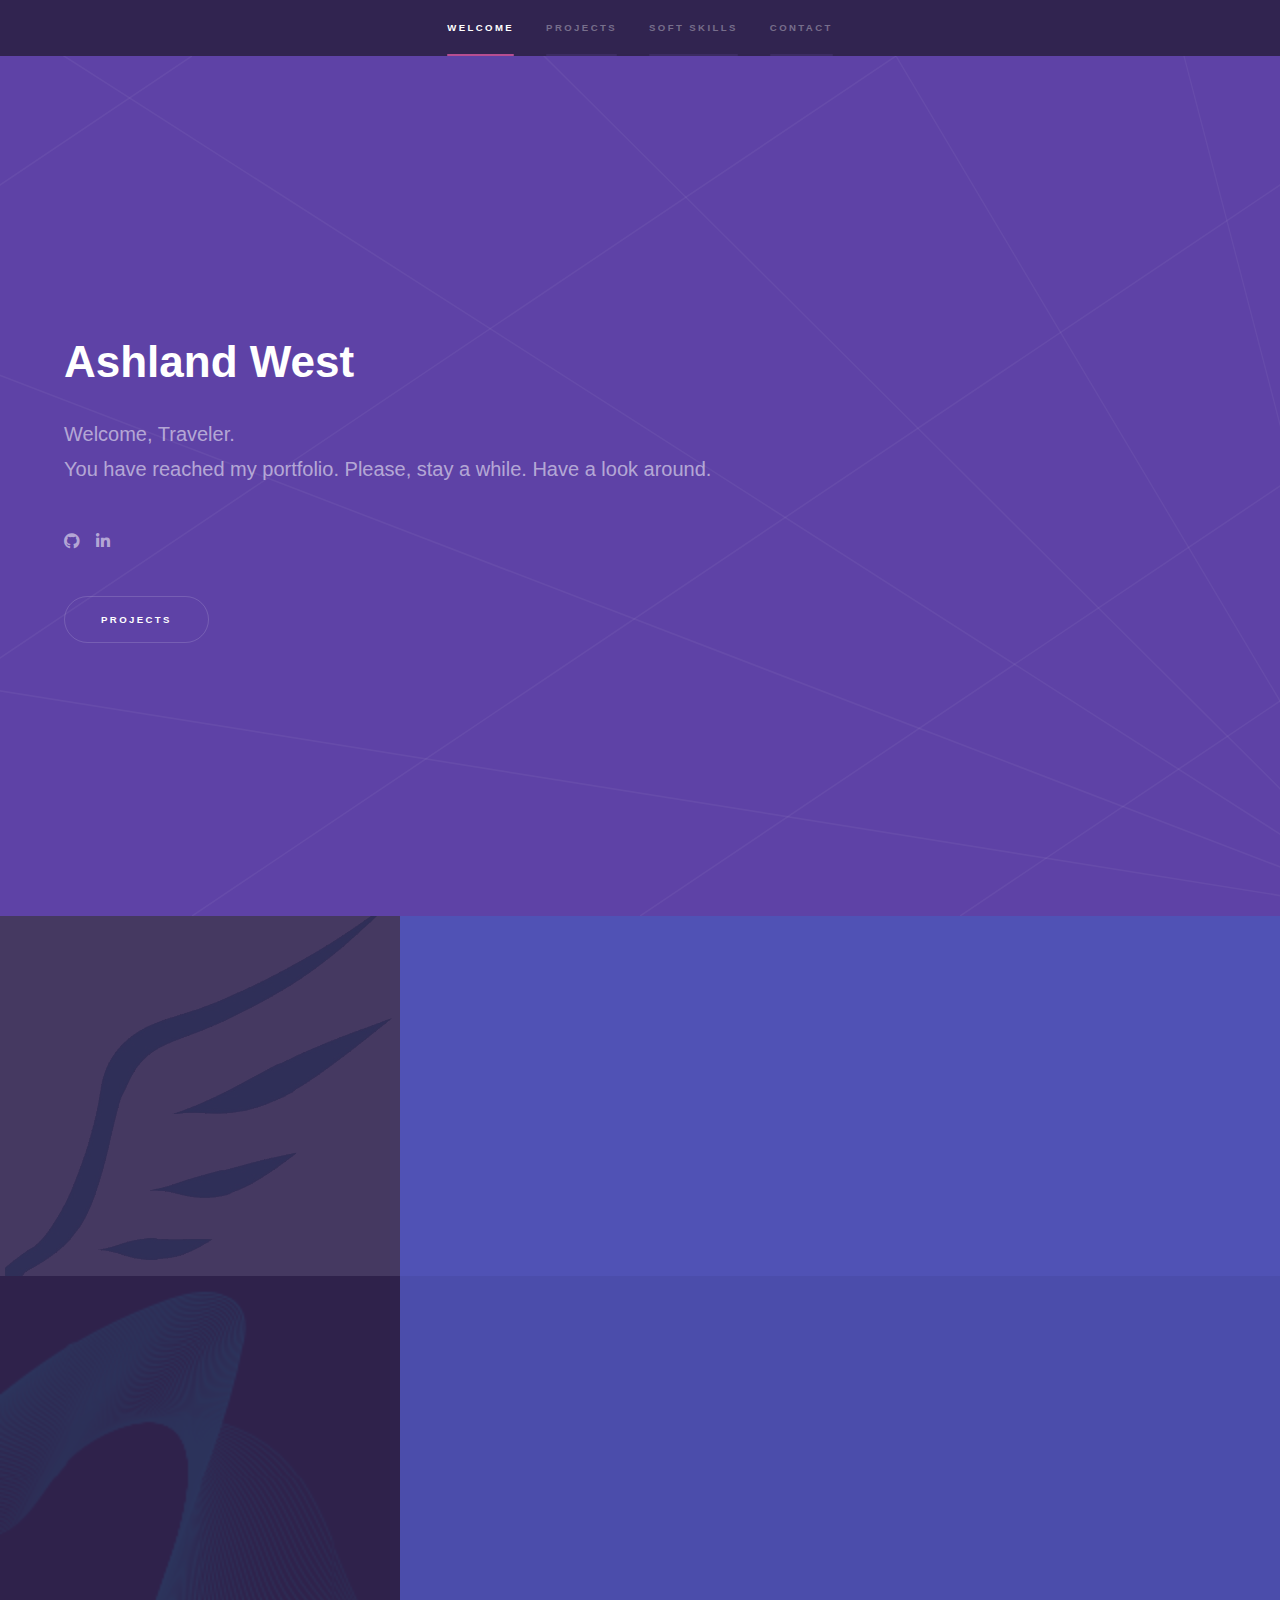
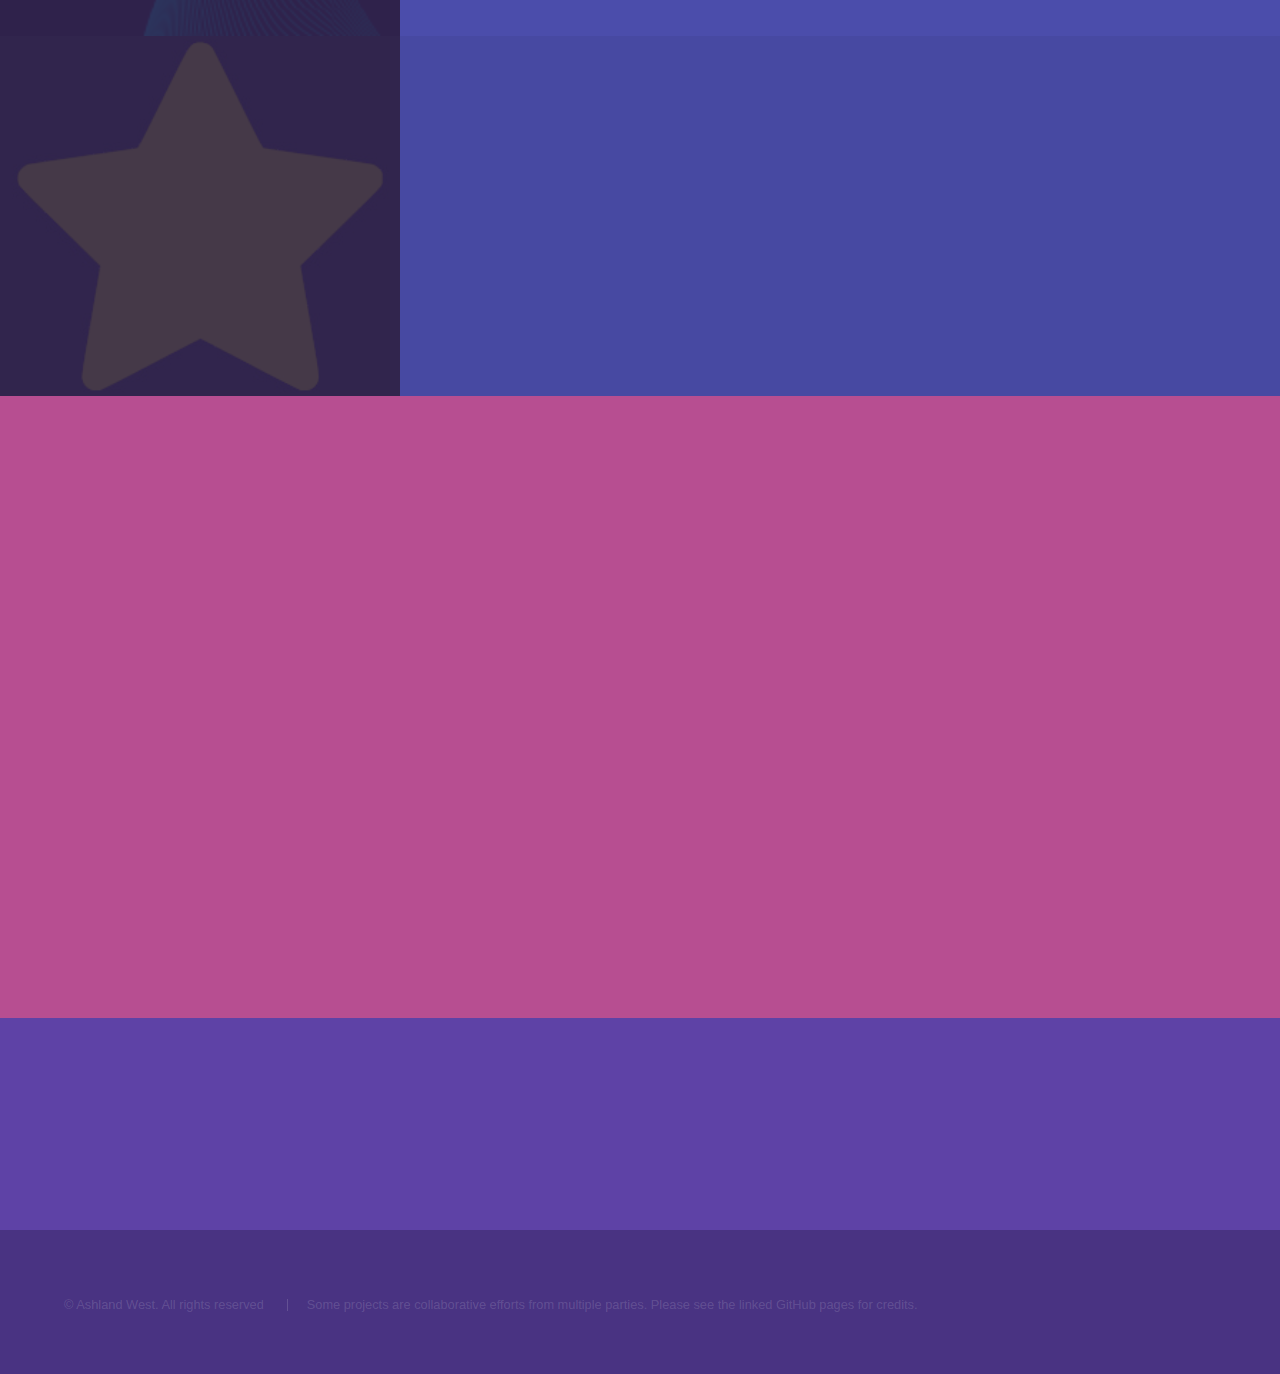
<file: index.html>
<!DOCTYPE html>
<html>
  <head>
    <title>Ashland West | Portfolio</title>
    <meta charset="utf-8" />
    <meta
      name="viewport"
      content="width=device-width, initial-scale=1, user-scalable=no"
    />
    <link rel="stylesheet" href="assets/css/main.css" />
    <script src="https://www.google.com/recaptcha/api.js" async defer></script>
    <noscript
      ><link rel="stylesheet" href="assets/css/noscript.css"
    /></noscript>
  </head>
  <body class="is-preload">
    <!-- Sidebar -->
    <section id="sidebar">
      <div class="inner">
        <nav>
          <ul>
            <li><a href="#intro">Welcome</a></li>
            <li><a href="#one">Projects</a></li>
            <li><a href="#two">Soft Skills</a></li>
            <li><a href="#three">Contact</a></li>
          </ul>
        </nav>
      </div>
    </section>

    <!-- Wrapper -->
    <div id="wrapper">
      <!-- Intro -->
      <section id="intro" class="wrapper style1 fullscreen fade-up">
        <div class="inner">
          <h1>Ashland West</h1>
          <p>
            Welcome, Traveler.
            <br />
             You have reached my portfolio. Please, stay a while. Have a look around.
             <ul class="icons">
               <li>
                 <a href="https://github.com/AshlandWest" class="icon brands fa-github"
                   ><span class="label">GitHub</span></a
                 >
               </li>
               <li>
                 <a href="https://www.linkedin.com/in/ash-west-6371679b/" class="icon brands fa-linkedin-in"
                   ><span class="label">LinkedIn</span></a
                 >
               </li>
             </ul>
          </p>
          <ul class="actions">
            <li><a href="#one" class="button scrolly">Projects</a></li>
          </ul>
        </div>
      </section>

      <!-- One -->
      <section id="one" class="wrapper style2 spotlights">
        <section>
          <a href="guardian.html" class="image"
            ><img src="images/guardian-logo.jpg" alt="" data-position="center center"
          /></a>
          <div class="content">
            <div class="inner">
              <h2>The Guardian Project</h2>
              <p>
                Secure COVID-19 Contact Tracing
              </p>
              <ul class="actions">
                <li><a href="guardian.html" class="button">Learn more</a></li>
              </ul>
            </div>
          </div>
        </section>
        <section>
          <a href="hifi.html" class="image"
            ><img src="images/hifi-logo.png" alt="" data-position="top center"
          /></a>
          <div class="content">
            <div class="inner">
              <h2>HiFi Registration</h2>
              <p>
                A registration stack for the High Fidelity Fusion dance weekend
              </p>
              <ul class="actions">
                <li><a href="hifi.html" class="button">Learn more</a></li>
              </ul>
            </div>
          </div>
        </section>
        <section>
          <a href="lsplugin.html" class="image"
            ><img src="images/LS-logo.jpg" alt="" data-position="center center" 
          /></a>
          <div class="content">
            <div class="inner">
              <h2>Launch Survey Plugin</h2>
              <p>
                A Google Chrome extension to automate a time-consuming task for the PBHS Support Team.
              </p>
              <ul class="actions">
                <li><a href="lsplugin.html" class="button">Learn more</a></li>
              </ul>
            </div>
          </div>
        </section>
      </section>

      <!-- Two -->
      <section id="two" class="wrapper style3 fade-up">
        <div class="inner">
          <h2>Soft Skills</h2>
          <br />
          <div class="features">
            <section onmouseover="displayContentOnEnter(event)" onmouseleave="hideContentOnLeave(event)">
              <span class="icon solid major fa-puzzle-piece"></span>
              <h3>Problem Solving</h3>
              <p class="skillContent" style="display:none">
                Creative problem solving has always been a passion of mine and is one of my primary interests in software development.
                <br />
                Challenges are made to be overcome, puzzles are made to be solved, and tedious tasks are made to be automated!
              </p>
              <br />
            </section>
            <section onmouseover="displayContentOnEnter(event)" onmouseleave="hideContentOnLeave(event)">
              <span class="icon solid major fa-people-carry"></span>
              <h3>Community Leadership</h3>
              <p class="skillContent" style="display:none">
                I have years of experience in professional community leadership as an organizer of North Bay Fusion, a dance venue in Sebastopol, California.
                <br />
                Informally, my leadership experience goes back to high school, as president of the Writer's Club. In collage, I was President of the Social Dance club and I.C.C. Representative of our competitive Hip-Hop dance team.
                <br />
                In my personal life, I find or create community wherever I go, from creating study-groups, to organizing events and activities, I believe interpersonal connections are at the heart of any healthy environment.
              </p>
            </section>
            <section onmouseover="displayContentOnEnter(event)" onmouseleave="hideContentOnLeave(event)">
              <span class="icon solid major fa-chalkboard-teacher"></span>
              <h3>Instruction and Mentorship</h3>
              <p class="skillContent" style="display:none">
                I have many years of experience teaching, starting from childhood, helping mentor less experienced martial arts students.
                <br />
                In high school, I began teaching dance and parkour on an amateur level. After graduation, I coached my old wrestling team and eventually began teaching dance professionally. I teach locally, statewide, and now internationally as well.
              </p>
              <br />
            </section>
            <section onmouseover="displayContentOnEnter(event)" onmouseleave="hideContentOnLeave(event)">
              <span class="icon solid major fa-project-diagram"></span>
              <h3>Project Management</h3>
              <p class="skillContent" style="display:none">
                In 2016, I was placed at the head of PBHS's Silent Partner product, answering directly to the corporation's vice-president. In that time, I grew what was a failing product, months overdue for delivery, and no working prototype, to a multi-million dollar asset endorsed by the American Dental Association and found in dental offices around the world.
              </p>
              <br />
            </section>
            <section onmouseover="displayContentOnEnter(event)" onmouseleave="hideContentOnLeave(event)">
              <span class="icon solid major fa-check"></span>
              <h3>Professional Integrity</h3>
              <p class="skillContent" style="display:none">
                I believe every task a person completes is a reflection of their character. I take pride in my work as an extension of my own integrity and pride in myself as an engineer.
                <br />
                I am a firm believer in the "Find time to do it right or find time to do it twice" mentality and thus am committed to pushing my best work every time. 
                <br />
                I believe the user experience should influence development, not the other way around. This means the end-user of a product should not have to change their behavior or struggle with unintuitive interfaces just because it was easier to write that way. I am an engineer. Solving big problems is what I do, and "just okay" is never good enough.
              </p>
              <br />
            </section>
            <section onmouseenter="displayContentOnEnter(event)" onmouseleave="hideContentOnLeave(event)">
              <span class="icon solid major fa-users"></span>
              <h3>Technical and Layman's Communication</h3>
              <p class="skillContent" style="display:none">
                My years of professional help-desk experience have fostered an acute talent at explaining highly technical concepts in simple layman's terms. This ranges from simply discussing the hows and whys of a subject to training 80-year-old customers to edit their own websites.
                <br />
                In addition the this, I am experienced in the high-level communication required to effectively and efficiently express ideas to other developers, making me a valuable asset in presenting ideas interdepartmentally and helping clarify things for new engineers or bring them up to speed on current projects.
              </p>
              <br />
            </section>
          </div>
        </div>
      </section>

      <!-- Three -->
      <section id="three" class="wrapper style1 fade-up">
        <div class="inner">
          <h2>Get in touch</h2>
          <span id="contactForm">
          <p>Do you know what crosswalks look like? How about traffic lights? Test your sight against the mighty CAPTCHA!</p>
          <div class="g-recaptcha" data-sitekey="6LdlhYUaAAAAAM3gRLlKpFQFuKkoZnvyqKMFPLQt" data-callback="onVerify"></div>
          </span>
          </div>
        </div>
      </section>
    </div>

    <!-- Footer -->
    <footer id="footer" class="wrapper style1-alt">
      <div class="inner">
        <ul class="menu">
          <li>&copy; Ashland West. All rights reserved</li>
          <li>Some projects are collaborative efforts from multiple parties. Please see the linked GitHub pages for credits.</a></li>
        </ul>
      </div>
    </footer>

    <!-- Scripts -->
    <script src="assets/js/jquery.min.js"></script>
    <script src="assets/js/jquery.scrollex.min.js"></script>
    <script src="assets/js/jquery.scrolly.min.js"></script>
    <script src="assets/js/browser.min.js"></script>
    <script src="assets/js/breakpoints.min.js"></script>
    <script src="assets/js/util.js"></script>
    <script src="assets/js/main.js"></script>
  </body>
</html>
</file>
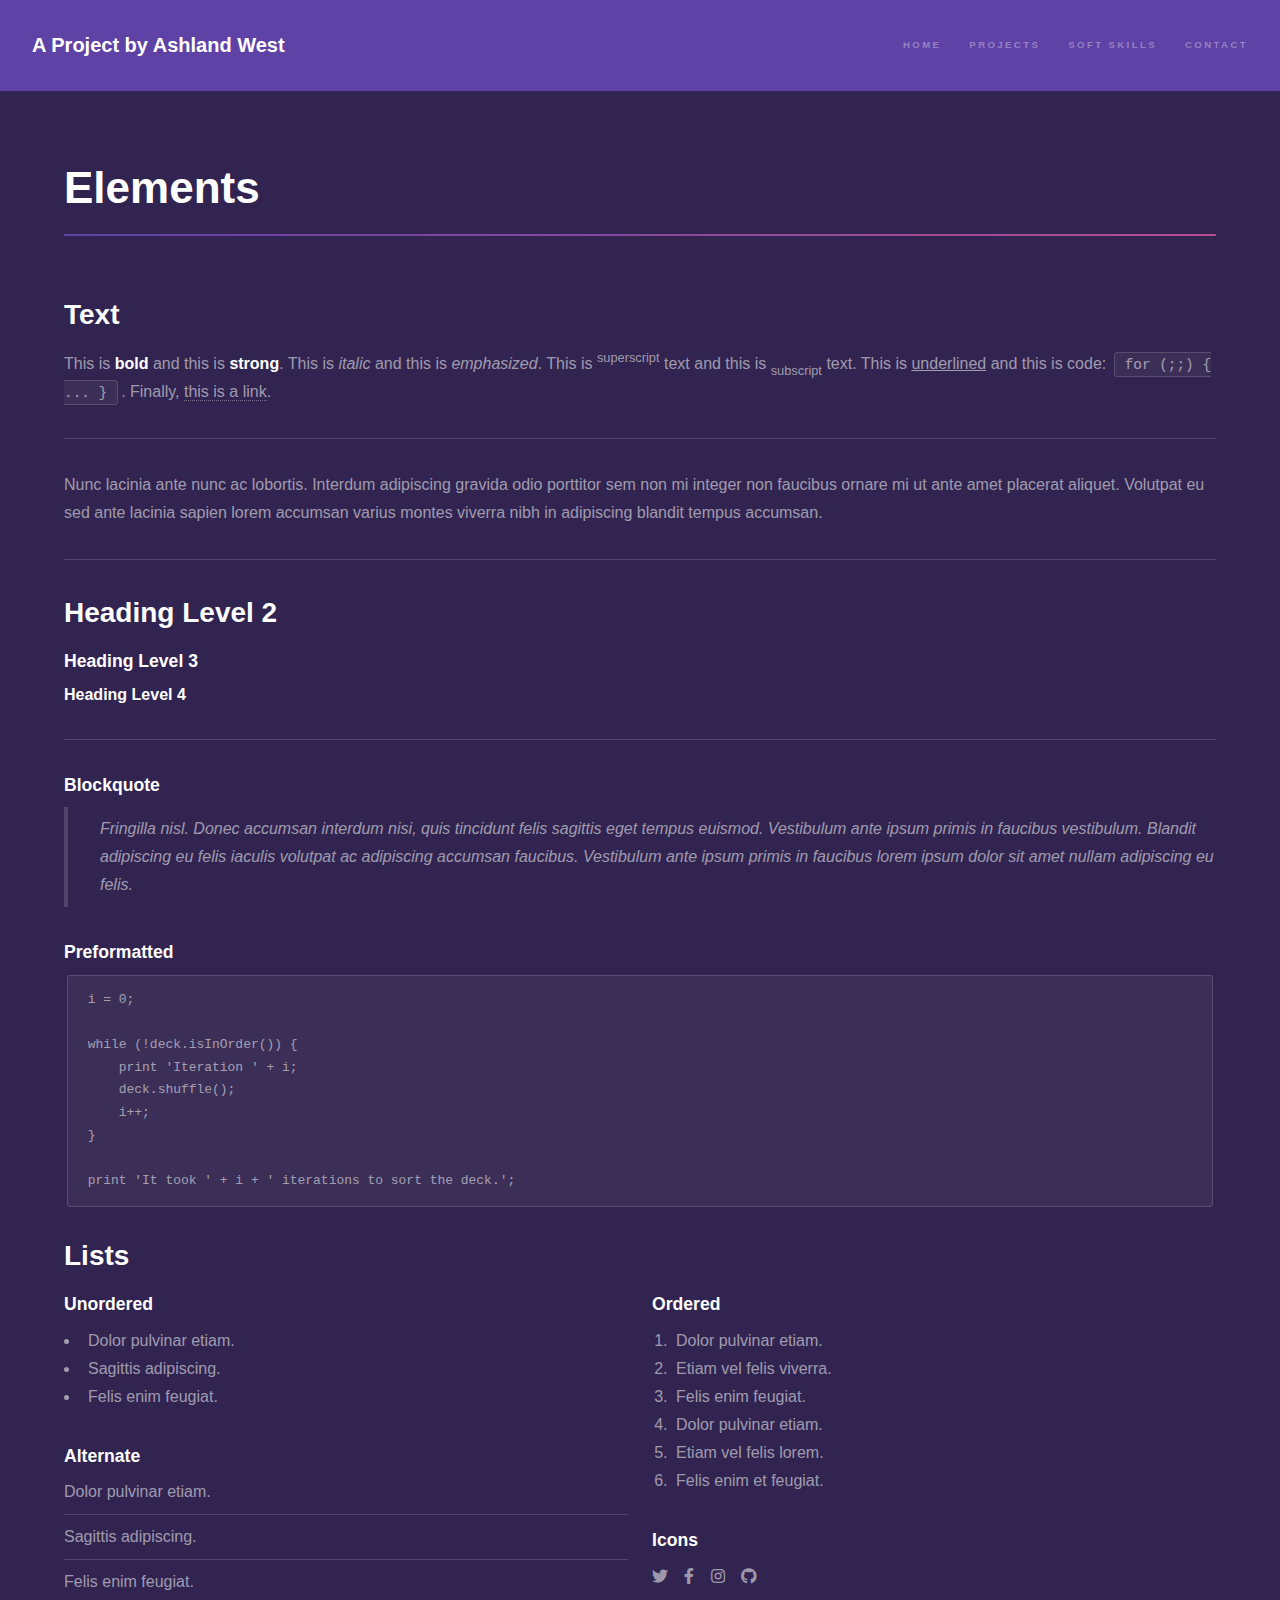
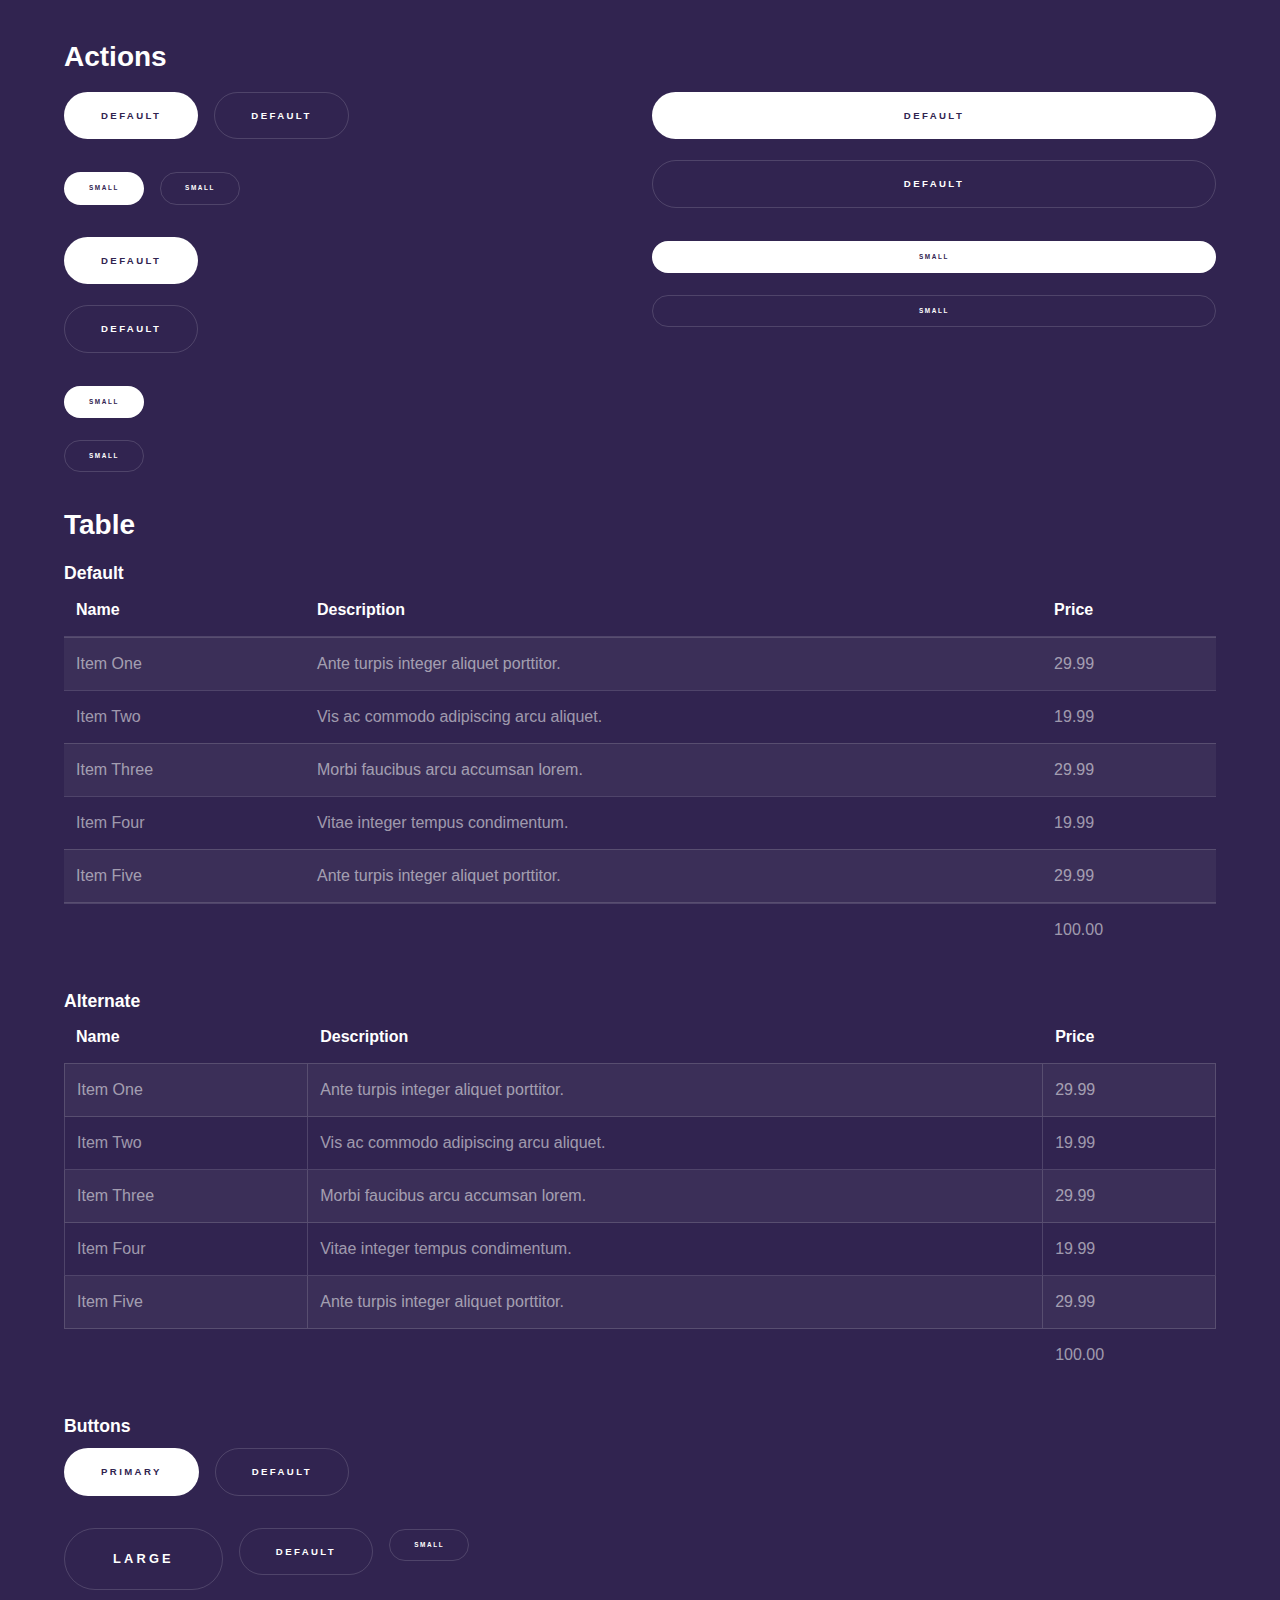
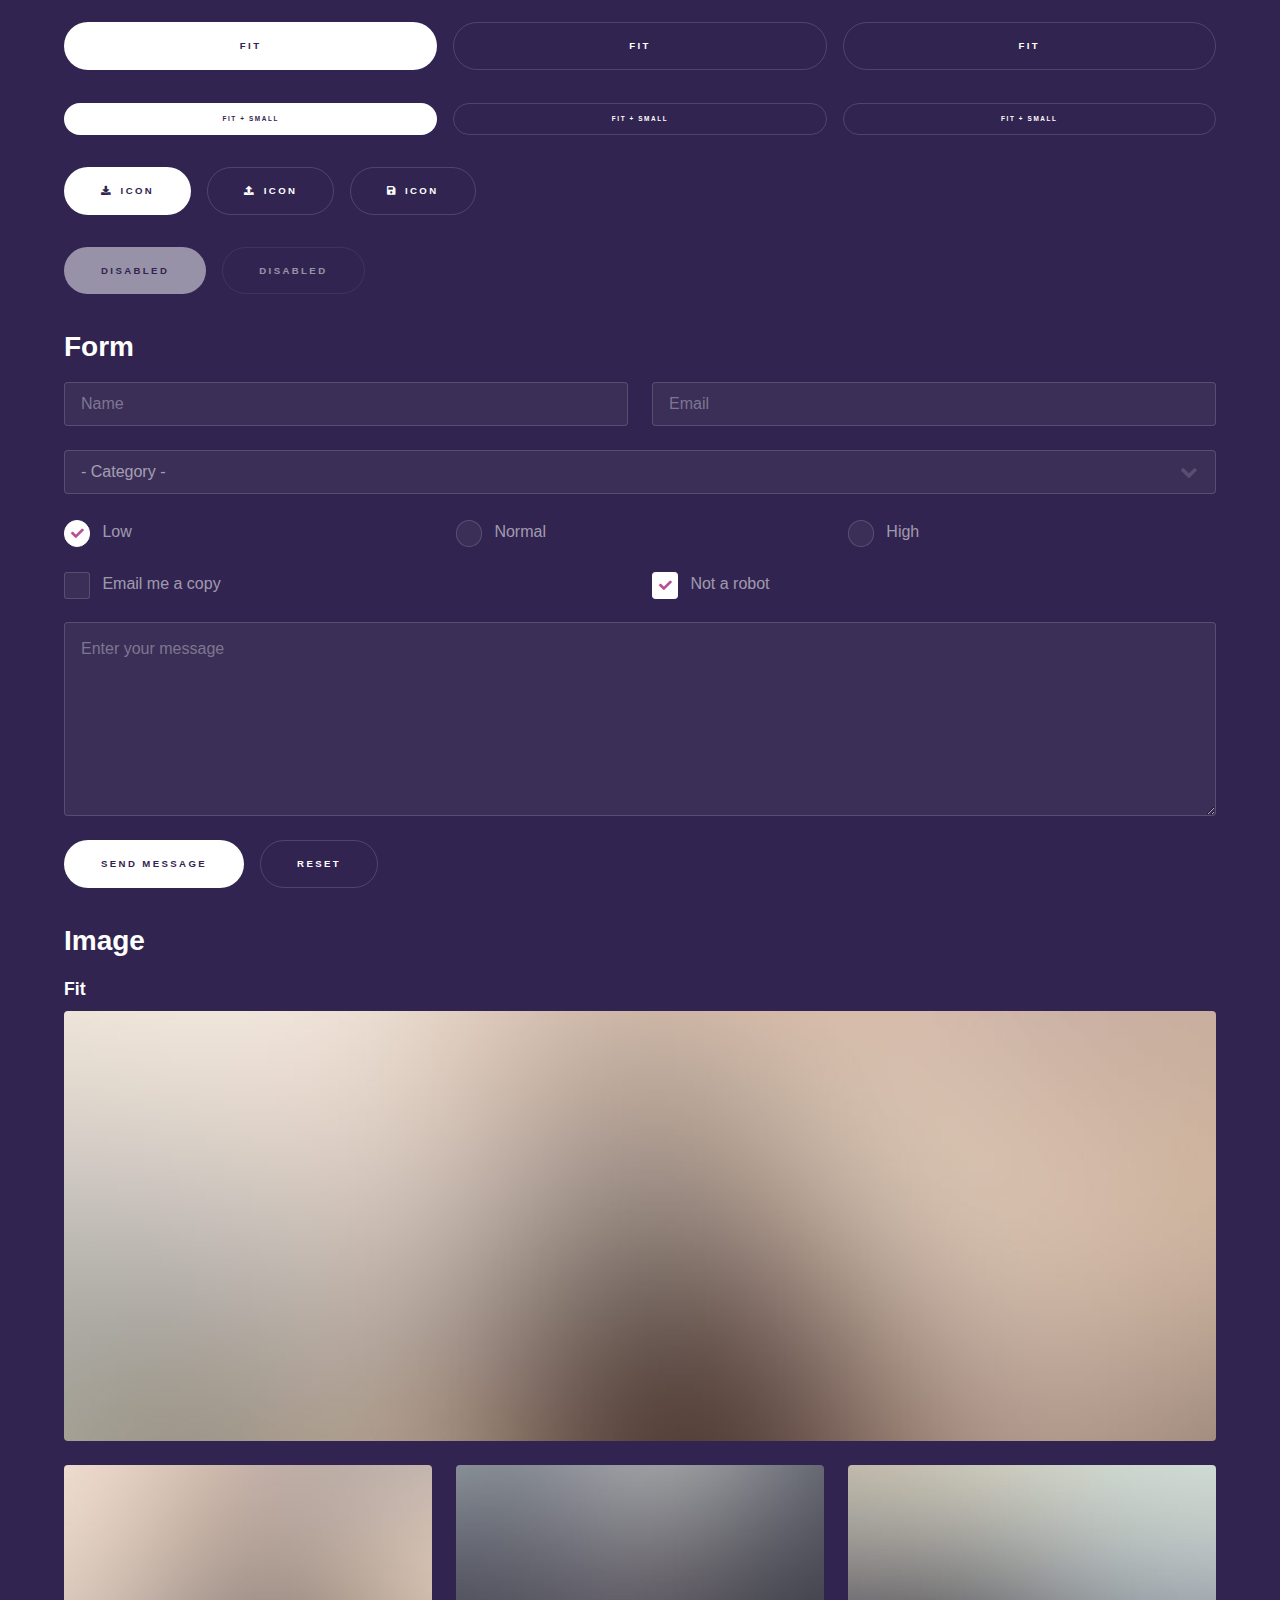
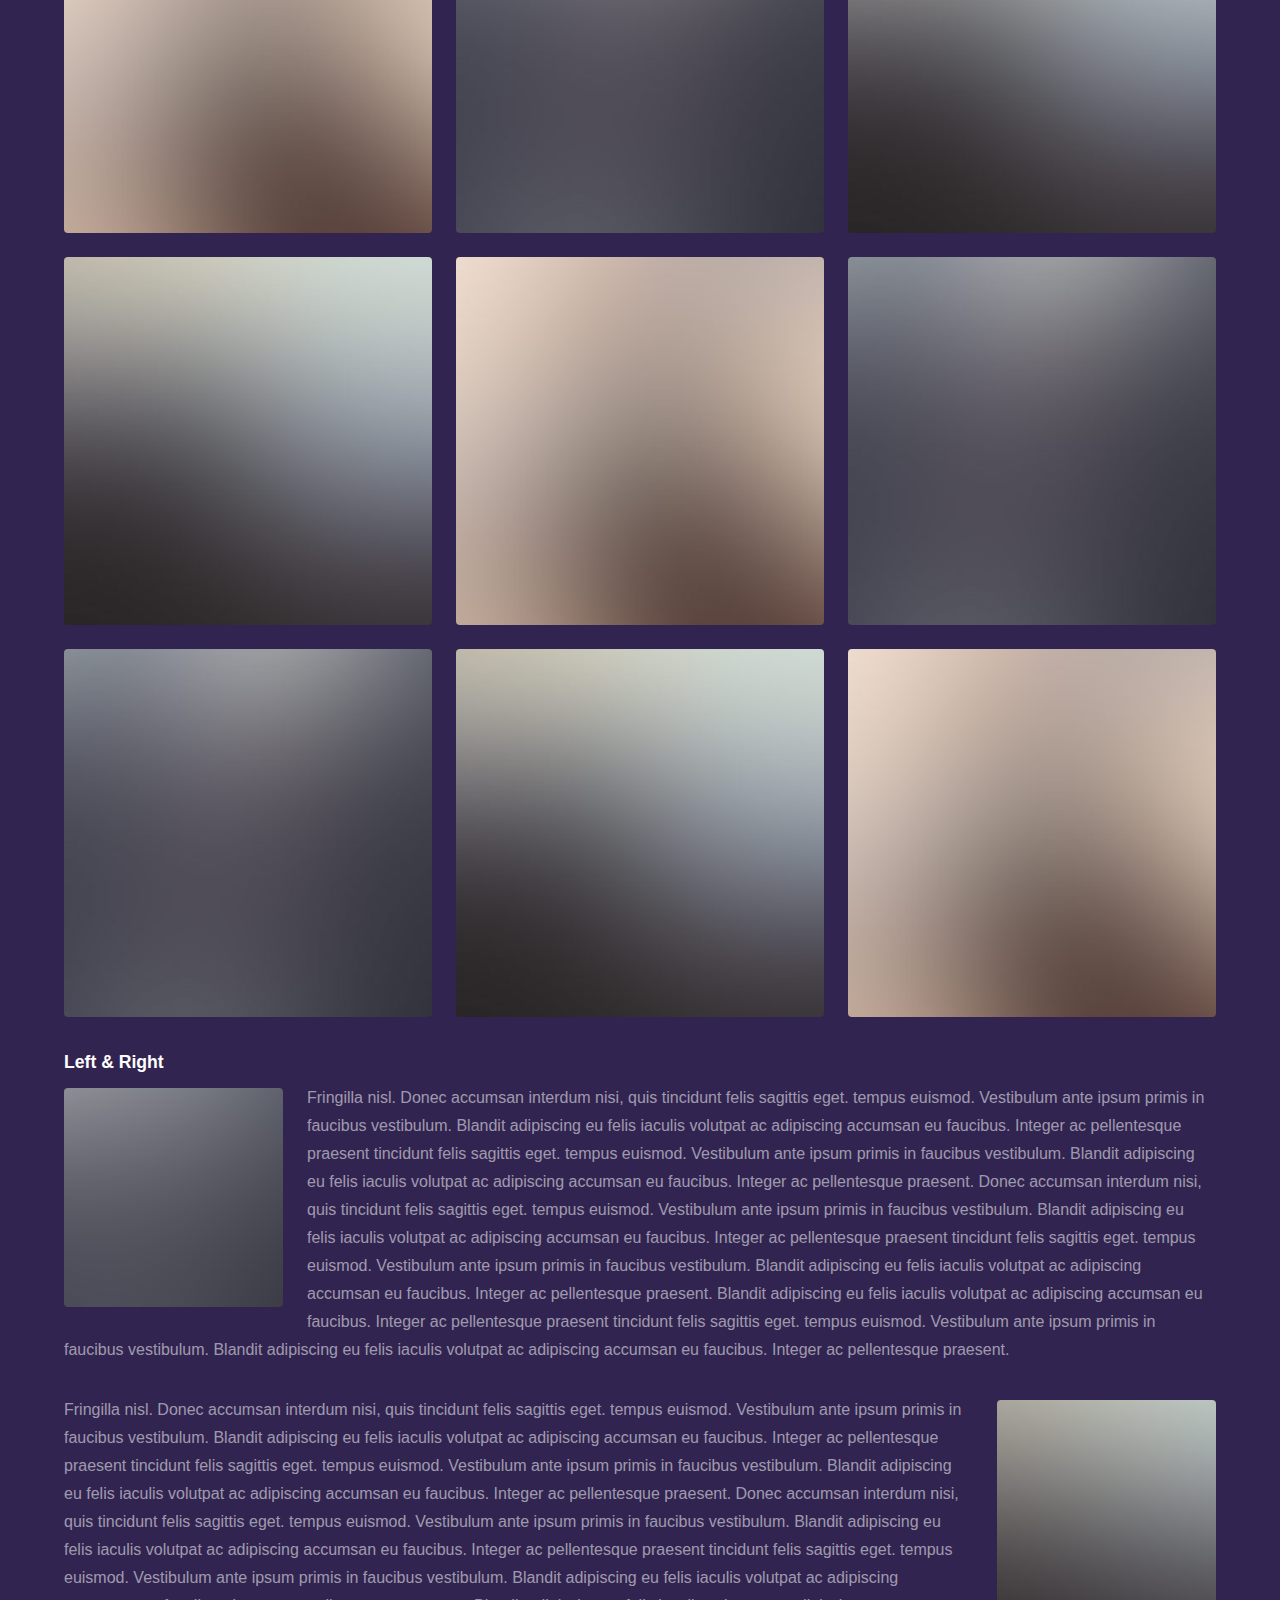
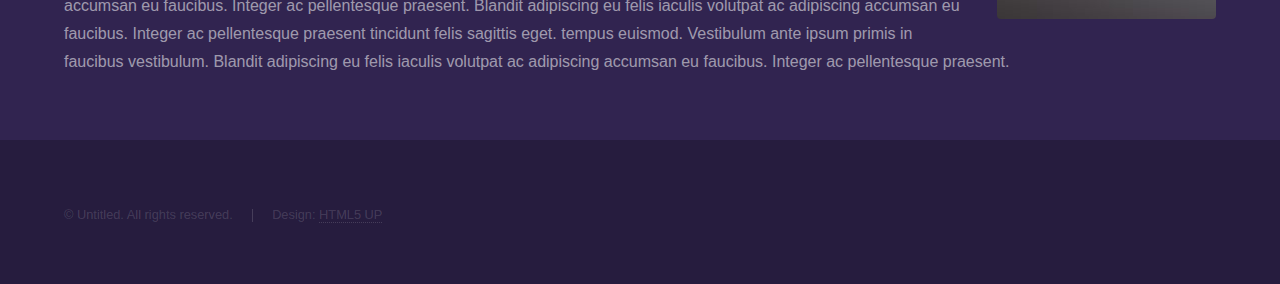
<file: elements.html>
<!DOCTYPE HTML>
<!--
	Hyperspace by HTML5 UP
	html5up.net | @ajlkn
	Free for personal and commercial use under the CCA 3.0 license (html5up.net/license)
-->
<html>
	<head>
		<title>Elements - Hyperspace by HTML5 UP</title>
		<meta charset="utf-8" />
		<meta name="viewport" content="width=device-width, initial-scale=1, user-scalable=no" />
		<link rel="stylesheet" href="assets/css/main.css" />
		<noscript><link rel="stylesheet" href="assets/css/noscript.css" /></noscript>
	</head>
	<body class="is-preload">

		<!-- Header -->
			<header id="header">
				<a href="index.html" class="title">Hyperspace</a>
				<nav>
					<ul>
						<li><a href="index.html">Home</a></li>
						<li><a href="generic.html">Generic</a></li>
						<li><a href="elements.html"  class="active">Elements</a></li>
					</ul>
				</nav>
			</header>

		<!-- Wrapper -->
			<div id="wrapper">

				<!-- Main -->
					<section id="main" class="wrapper">
						<div class="inner">
							<h1 class="major">Elements</h1>

							<!-- Text -->
								<section>
									<h2>Text</h2>
									<p>This is <b>bold</b> and this is <strong>strong</strong>. This is <i>italic</i> and this is <em>emphasized</em>.
									This is <sup>superscript</sup> text and this is <sub>subscript</sub> text.
									This is <u>underlined</u> and this is code: <code>for (;;) { ... }</code>. Finally, <a href="#">this is a link</a>.</p>
									<hr />
									<p>Nunc lacinia ante nunc ac lobortis. Interdum adipiscing gravida odio porttitor sem non mi integer non faucibus ornare mi ut ante amet placerat aliquet. Volutpat eu sed ante lacinia sapien lorem accumsan varius montes viverra nibh in adipiscing blandit tempus accumsan.</p>
									<hr />
									<h2>Heading Level 2</h2>
									<h3>Heading Level 3</h3>
									<h4>Heading Level 4</h4>
									<hr />
									<h3>Blockquote</h3>
									<blockquote>Fringilla nisl. Donec accumsan interdum nisi, quis tincidunt felis sagittis eget tempus euismod. Vestibulum ante ipsum primis in faucibus vestibulum. Blandit adipiscing eu felis iaculis volutpat ac adipiscing accumsan faucibus. Vestibulum ante ipsum primis in faucibus lorem ipsum dolor sit amet nullam adipiscing eu felis.</blockquote>
									<h3>Preformatted</h3>
									<pre><code>i = 0;

while (!deck.isInOrder()) {
    print 'Iteration ' + i;
    deck.shuffle();
    i++;
}

print 'It took ' + i + ' iterations to sort the deck.';</code></pre>
								</section>

							<!-- Lists -->
								<section>
									<h2>Lists</h2>
									<div class="row">
										<div class="col-6 col-12-medium">
											<h3>Unordered</h3>
											<ul>
												<li>Dolor pulvinar etiam.</li>
												<li>Sagittis adipiscing.</li>
												<li>Felis enim feugiat.</li>
											</ul>
											<h3>Alternate</h3>
											<ul class="alt">
												<li>Dolor pulvinar etiam.</li>
												<li>Sagittis adipiscing.</li>
												<li>Felis enim feugiat.</li>
											</ul>
										</div>
										<div class="col-6 col-12-medium">
											<h3>Ordered</h3>
											<ol>
												<li>Dolor pulvinar etiam.</li>
												<li>Etiam vel felis viverra.</li>
												<li>Felis enim feugiat.</li>
												<li>Dolor pulvinar etiam.</li>
												<li>Etiam vel felis lorem.</li>
												<li>Felis enim et feugiat.</li>
											</ol>
											<h3>Icons</h3>
											<ul class="icons">
												<li><a href="#" class="icon brands fa-twitter"><span class="label">Twitter</span></a></li>
												<li><a href="#" class="icon brands fa-facebook-f"><span class="label">Facebook</span></a></li>
												<li><a href="#" class="icon brands fa-instagram"><span class="label">Instagram</span></a></li>
												<li><a href="#" class="icon brands fa-github"><span class="label">Github</span></a></li>
											</ul>
										</div>
									</div>
									<h2>Actions</h2>
									<div class="row">
										<div class="col-6 col-12-medium">
											<ul class="actions">
												<li><a href="#" class="button primary">Default</a></li>
												<li><a href="#" class="button">Default</a></li>
											</ul>
											<ul class="actions small">
												<li><a href="#" class="button primary small">Small</a></li>
												<li><a href="#" class="button small">Small</a></li>
											</ul>
											<ul class="actions stacked">
												<li><a href="#" class="button primary">Default</a></li>
												<li><a href="#" class="button">Default</a></li>
											</ul>
											<ul class="actions stacked">
												<li><a href="#" class="button primary small">Small</a></li>
												<li><a href="#" class="button small">Small</a></li>
											</ul>
										</div>
										<div class="col-6 col-12-medium">
											<ul class="actions stacked">
												<li><a href="#" class="button primary fit">Default</a></li>
												<li><a href="#" class="button fit">Default</a></li>
											</ul>
											<ul class="actions stacked">
												<li><a href="#" class="button primary small fit">Small</a></li>
												<li><a href="#" class="button small fit">Small</a></li>
											</ul>
										</div>
									</div>
								</section>

							<!-- Table -->
								<section>
									<h2>Table</h2>
									<h3>Default</h3>
									<div class="table-wrapper">
										<table>
											<thead>
												<tr>
													<th>Name</th>
													<th>Description</th>
													<th>Price</th>
												</tr>
											</thead>
											<tbody>
												<tr>
													<td>Item One</td>
													<td>Ante turpis integer aliquet porttitor.</td>
													<td>29.99</td>
												</tr>
												<tr>
													<td>Item Two</td>
													<td>Vis ac commodo adipiscing arcu aliquet.</td>
													<td>19.99</td>
												</tr>
												<tr>
													<td>Item Three</td>
													<td> Morbi faucibus arcu accumsan lorem.</td>
													<td>29.99</td>
												</tr>
												<tr>
													<td>Item Four</td>
													<td>Vitae integer tempus condimentum.</td>
													<td>19.99</td>
												</tr>
												<tr>
													<td>Item Five</td>
													<td>Ante turpis integer aliquet porttitor.</td>
													<td>29.99</td>
												</tr>
											</tbody>
											<tfoot>
												<tr>
													<td colspan="2"></td>
													<td>100.00</td>
												</tr>
											</tfoot>
										</table>
									</div>

									<h3>Alternate</h3>
									<div class="table-wrapper">
										<table class="alt">
											<thead>
												<tr>
													<th>Name</th>
													<th>Description</th>
													<th>Price</th>
												</tr>
											</thead>
											<tbody>
												<tr>
													<td>Item One</td>
													<td>Ante turpis integer aliquet porttitor.</td>
													<td>29.99</td>
												</tr>
												<tr>
													<td>Item Two</td>
													<td>Vis ac commodo adipiscing arcu aliquet.</td>
													<td>19.99</td>
												</tr>
												<tr>
													<td>Item Three</td>
													<td> Morbi faucibus arcu accumsan lorem.</td>
													<td>29.99</td>
												</tr>
												<tr>
													<td>Item Four</td>
													<td>Vitae integer tempus condimentum.</td>
													<td>19.99</td>
												</tr>
												<tr>
													<td>Item Five</td>
													<td>Ante turpis integer aliquet porttitor.</td>
													<td>29.99</td>
												</tr>
											</tbody>
											<tfoot>
												<tr>
													<td colspan="2"></td>
													<td>100.00</td>
												</tr>
											</tfoot>
										</table>
									</div>
								</section>

							<!-- Buttons -->
								<section>
									<h3>Buttons</h3>
									<ul class="actions">
										<li><a href="#" class="button primary">Primary</a></li>
										<li><a href="#" class="button">Default</a></li>
									</ul>
									<ul class="actions">
										<li><a href="#" class="button large">Large</a></li>
										<li><a href="#" class="button">Default</a></li>
										<li><a href="#" class="button small">Small</a></li>
									</ul>
									<ul class="actions fit">
										<li><a href="#" class="button primary fit">Fit</a></li>
										<li><a href="#" class="button fit">Fit</a></li>
										<li><a href="#" class="button fit">Fit</a></li>
									</ul>
									<ul class="actions fit small">
										<li><a href="#" class="button primary fit small">Fit + Small</a></li>
										<li><a href="#" class="button fit small">Fit + Small</a></li>
										<li><a href="#" class="button fit small">Fit + Small</a></li>
									</ul>
									<ul class="actions">
										<li><a href="#" class="button primary icon solid fa-download">Icon</a></li>
										<li><a href="#" class="button icon solid fa-upload">Icon</a></li>
										<li><a href="#" class="button icon solid fa-save">Icon</a></li>
									</ul>
									<ul class="actions">
										<li><span class="button primary disabled">Disabled</span></li>
										<li><span class="button disabled">Disabled</span></li>
									</ul>
								</section>

							<!-- Form -->
								<section>
									<h2>Form</h2>
									<form method="post" action="#">
										<div class="row gtr-uniform">
											<div class="col-6 col-12-xsmall">
												<input type="text" name="demo-name" id="demo-name" value="" placeholder="Name" />
											</div>
											<div class="col-6 col-12-xsmall">
												<input type="email" name="demo-email" id="demo-email" value="" placeholder="Email" />
											</div>
											<div class="col-12">
												<select name="demo-category" id="demo-category">
													<option value="">- Category -</option>
													<option value="1">Manufacturing</option>
													<option value="1">Shipping</option>
													<option value="1">Administration</option>
													<option value="1">Human Resources</option>
												</select>
											</div>
											<div class="col-4 col-12-small">
												<input type="radio" id="demo-priority-low" name="demo-priority" checked>
												<label for="demo-priority-low">Low</label>
											</div>
											<div class="col-4 col-12-small">
												<input type="radio" id="demo-priority-normal" name="demo-priority">
												<label for="demo-priority-normal">Normal</label>
											</div>
											<div class="col-4 col-12-small">
												<input type="radio" id="demo-priority-high" name="demo-priority">
												<label for="demo-priority-high">High</label>
											</div>
											<div class="col-6 col-12-small">
												<input type="checkbox" id="demo-copy" name="demo-copy">
												<label for="demo-copy">Email me a copy</label>
											</div>
											<div class="col-6 col-12-small">
												<input type="checkbox" id="demo-human" name="demo-human" checked>
												<label for="demo-human">Not a robot</label>
											</div>
											<div class="col-12">
												<textarea name="demo-message" id="demo-message" placeholder="Enter your message" rows="6"></textarea>
											</div>
											<div class="col-12">
												<ul class="actions">
													<li><input type="submit" value="Send Message" class="primary" /></li>
													<li><input type="reset" value="Reset" /></li>
												</ul>
											</div>
										</div>
									</form>
								</section>

							<!-- Image -->
								<section>
									<h2>Image</h2>
									<h3>Fit</h3>
									<div class="box alt">
										<div class="row gtr-uniform">
											<div class="col-12"><span class="image fit"><img src="images/pic04.jpg" alt="" /></span></div>
											<div class="col-4"><span class="image fit"><img src="images/pic01.jpg" alt="" /></span></div>
											<div class="col-4"><span class="image fit"><img src="images/pic02.jpg" alt="" /></span></div>
											<div class="col-4"><span class="image fit"><img src="images/pic03.jpg" alt="" /></span></div>
											<div class="col-4"><span class="image fit"><img src="images/pic03.jpg" alt="" /></span></div>
											<div class="col-4"><span class="image fit"><img src="images/pic01.jpg" alt="" /></span></div>
											<div class="col-4"><span class="image fit"><img src="images/pic02.jpg" alt="" /></span></div>
											<div class="col-4"><span class="image fit"><img src="images/pic02.jpg" alt="" /></span></div>
											<div class="col-4"><span class="image fit"><img src="images/pic03.jpg" alt="" /></span></div>
											<div class="col-4"><span class="image fit"><img src="images/pic01.jpg" alt="" /></span></div>
										</div>
									</div>
									<h3>Left &amp; Right</h3>
									<p><span class="image left"><img src="images/pic05.jpg" alt="" /></span>Fringilla nisl. Donec accumsan interdum nisi, quis tincidunt felis sagittis eget. tempus euismod. Vestibulum ante ipsum primis in faucibus vestibulum. Blandit adipiscing eu felis iaculis volutpat ac adipiscing accumsan eu faucibus. Integer ac pellentesque praesent tincidunt felis sagittis eget. tempus euismod. Vestibulum ante ipsum primis in faucibus vestibulum. Blandit adipiscing eu felis iaculis volutpat ac adipiscing accumsan eu faucibus. Integer ac pellentesque praesent. Donec accumsan interdum nisi, quis tincidunt felis sagittis eget. tempus euismod. Vestibulum ante ipsum primis in faucibus vestibulum. Blandit adipiscing eu felis iaculis volutpat ac adipiscing accumsan eu faucibus. Integer ac pellentesque praesent tincidunt felis sagittis eget. tempus euismod. Vestibulum ante ipsum primis in faucibus vestibulum. Blandit adipiscing eu felis iaculis volutpat ac adipiscing accumsan eu faucibus. Integer ac pellentesque praesent. Blandit adipiscing eu felis iaculis volutpat ac adipiscing accumsan eu faucibus. Integer ac pellentesque praesent tincidunt felis sagittis eget. tempus euismod. Vestibulum ante ipsum primis in faucibus vestibulum. Blandit adipiscing eu felis iaculis volutpat ac adipiscing accumsan eu faucibus. Integer ac pellentesque praesent.</p>
									<p><span class="image right"><img src="images/pic06.jpg" alt="" /></span>Fringilla nisl. Donec accumsan interdum nisi, quis tincidunt felis sagittis eget. tempus euismod. Vestibulum ante ipsum primis in faucibus vestibulum. Blandit adipiscing eu felis iaculis volutpat ac adipiscing accumsan eu faucibus. Integer ac pellentesque praesent tincidunt felis sagittis eget. tempus euismod. Vestibulum ante ipsum primis in faucibus vestibulum. Blandit adipiscing eu felis iaculis volutpat ac adipiscing accumsan eu faucibus. Integer ac pellentesque praesent. Donec accumsan interdum nisi, quis tincidunt felis sagittis eget. tempus euismod. Vestibulum ante ipsum primis in faucibus vestibulum. Blandit adipiscing eu felis iaculis volutpat ac adipiscing accumsan eu faucibus. Integer ac pellentesque praesent tincidunt felis sagittis eget. tempus euismod. Vestibulum ante ipsum primis in faucibus vestibulum. Blandit adipiscing eu felis iaculis volutpat ac adipiscing accumsan eu faucibus. Integer ac pellentesque praesent. Blandit adipiscing eu felis iaculis volutpat ac adipiscing accumsan eu faucibus. Integer ac pellentesque praesent tincidunt felis sagittis eget. tempus euismod. Vestibulum ante ipsum primis in faucibus vestibulum. Blandit adipiscing eu felis iaculis volutpat ac adipiscing accumsan eu faucibus. Integer ac pellentesque praesent.</p>
								</section>

						</div>
					</section>

			</div>

		<!-- Footer -->
			<footer id="footer" class="wrapper alt">
				<div class="inner">
					<ul class="menu">
						<li>&copy; Untitled. All rights reserved.</li><li>Design: <a href="http://html5up.net">HTML5 UP</a></li>
					</ul>
				</div>
			</footer>

		<!-- Scripts -->
			<script src="assets/js/jquery.min.js"></script>
			<script src="assets/js/jquery.scrollex.min.js"></script>
			<script src="assets/js/jquery.scrolly.min.js"></script>
			<script src="assets/js/browser.min.js"></script>
			<script src="assets/js/breakpoints.min.js"></script>
			<script src="assets/js/util.js"></script>
			<script src="assets/js/main.js"></script>

	</body>
</html>
</file>
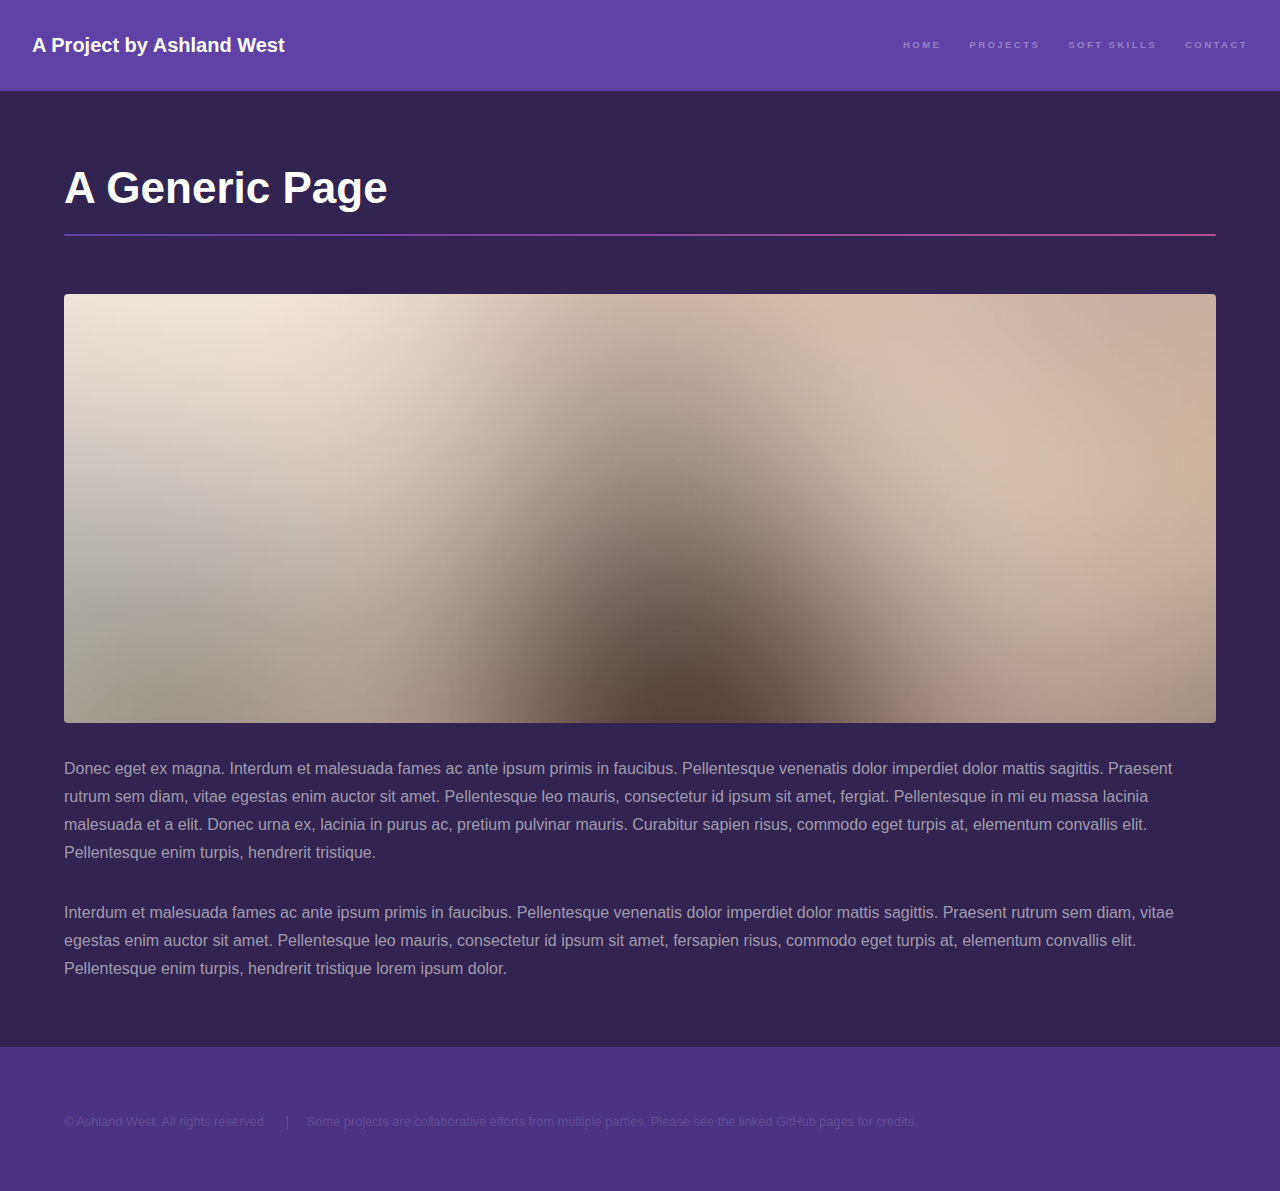
<file: generic.html>
<!DOCTYPE HTML>
<!--
	Hyperspace by HTML5 UP
	html5up.net | @ajlkn
	Free for personal and commercial use under the CCA 3.0 license (html5up.net/license)
-->
<html>
	<head>
		<title>Generic - Hyperspace by HTML5 UP</title>
		<meta charset="utf-8" />
		<meta name="viewport" content="width=device-width, initial-scale=1, user-scalable=no" />
		<link rel="stylesheet" href="assets/css/main.css" />
		<noscript><link rel="stylesheet" href="assets/css/noscript.css" /></noscript>
	</head>
	<body class="is-preload">

		<!-- Header -->
			<header id="header">
				<a href="index.html" class="title">Hyperspace</a>
				<nav>
					<ul>
						<li><a href="index.html">Home</a></li>
						<li><a href="generic.html" class="active">Generic</a></li>
						<li><a href="elements.html">Elements</a></li>
					</ul>
				</nav>
			</header>

		<!-- Wrapper -->
			<div id="wrapper">

				<!-- Main -->
					<section id="main" class="wrapper">
						<div class="inner">
							<h1 class="major">A Generic Page</h1>
							<span class="image fit"><img src="images/pic04.jpg" alt="" /></span>
							<p>Donec eget ex magna. Interdum et malesuada fames ac ante ipsum primis in faucibus. Pellentesque venenatis dolor imperdiet dolor mattis sagittis. Praesent rutrum sem diam, vitae egestas enim auctor sit amet. Pellentesque leo mauris, consectetur id ipsum sit amet, fergiat. Pellentesque in mi eu massa lacinia malesuada et a elit. Donec urna ex, lacinia in purus ac, pretium pulvinar mauris. Curabitur sapien risus, commodo eget turpis at, elementum convallis elit. Pellentesque enim turpis, hendrerit tristique.</p>
							<p>Interdum et malesuada fames ac ante ipsum primis in faucibus. Pellentesque venenatis dolor imperdiet dolor mattis sagittis. Praesent rutrum sem diam, vitae egestas enim auctor sit amet. Pellentesque leo mauris, consectetur id ipsum sit amet, fersapien risus, commodo eget turpis at, elementum convallis elit. Pellentesque enim turpis, hendrerit tristique lorem ipsum dolor.</p>
						</div>
					</section>

			</div>

		<!-- Footer -->
		<footer id="footer" class="wrapper style1-alt">
      <div class="inner">
        <ul class="menu">
          <li>&copy; Ashland West. All rights reserved</li>
          <li>Some projects are collaborative efforts from multiple parties. Please see the linked GitHub pages for credits.</a></li>
        </ul>
      </div>
    </footer>

		<!-- Scripts -->
			<script src="assets/js/jquery.min.js"></script>
			<script src="assets/js/jquery.scrollex.min.js"></script>
			<script src="assets/js/jquery.scrolly.min.js"></script>
			<script src="assets/js/browser.min.js"></script>
			<script src="assets/js/breakpoints.min.js"></script>
			<script src="assets/js/util.js"></script>
			<script src="assets/js/main.js"></script>

	</body>
</html>
</file>
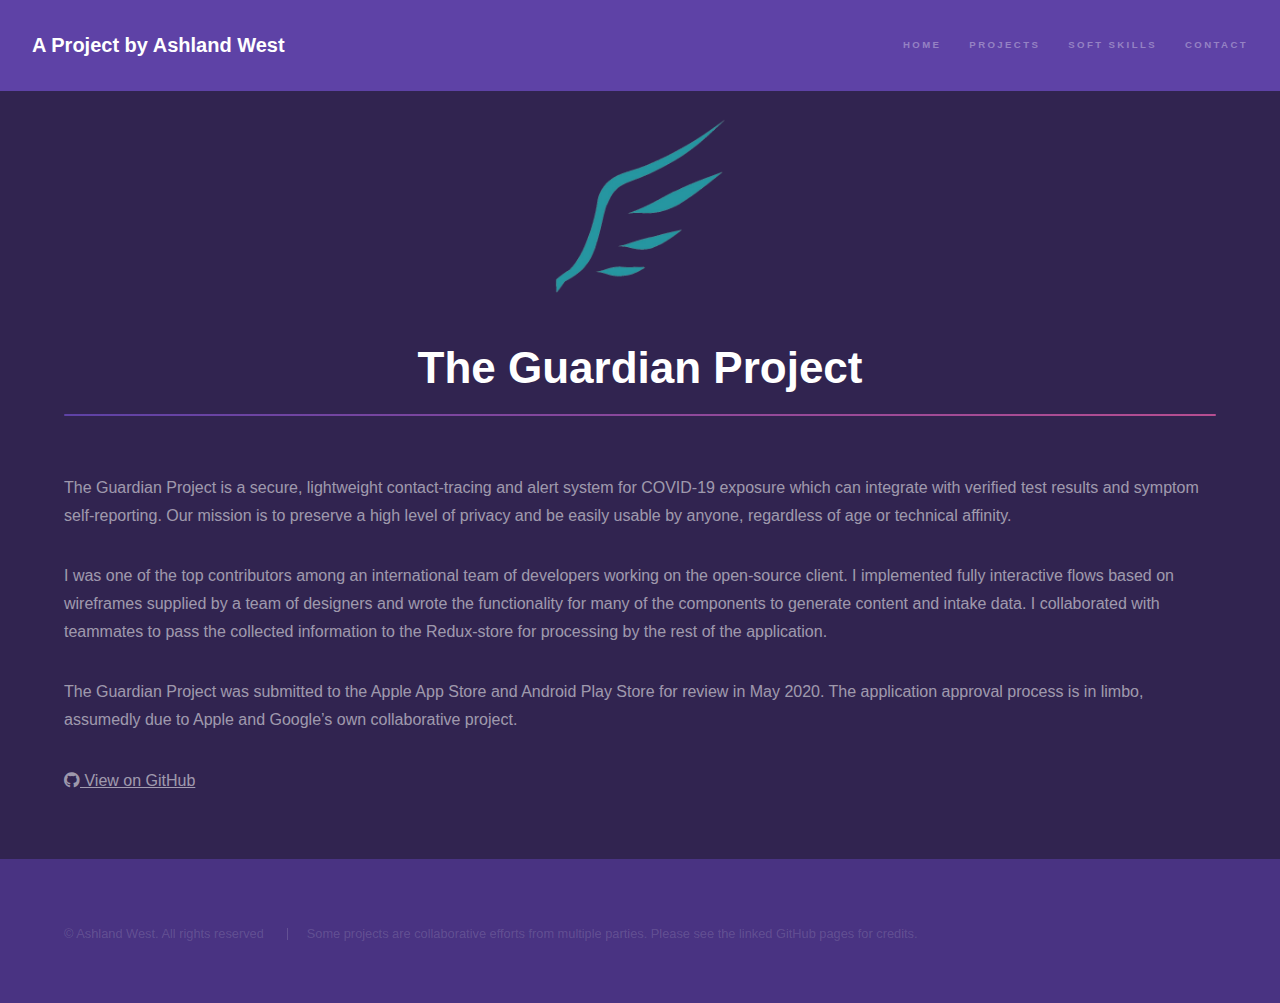
<file: guardian.html>
<!DOCTYPE html>
<html>
  <head>
    <title>The Guardian Project</title>
    <meta charset="utf-8" />
    <meta
      name="viewport"
      content="width=device-width, initial-scale=1, user-scalable=no"
    />
    <link rel="stylesheet" href="assets/css/main.css" />
    <noscript
      ><link rel="stylesheet" href="assets/css/noscript.css"
    /></noscript>
  </head>
  <body class="is-preload">
    <!-- Header -->
    <header id="header"></header>

    <!-- Wrapper -->
    <div id="wrapper">
      <!-- Main -->
      <section id="main" class="wrapper">
        <div class="inner" style="padding-top: 2%;">
          <p style="text-align: center; margin-top: 0%;padding-top: 0%;"><img src="images/guardian-logo.png" alt="" style="width: 15%;"/></p>
          <h1 class="major" style="text-align: center;">The Guardian Project</h1>
          <p>The Guardian Project is a secure, lightweight contact-tracing and alert system for COVID-19 exposure which can integrate with verified test results and symptom self-reporting. Our mission is to preserve a high level of privacy and be easily usable by anyone, regardless of age or technical affinity.</p>
          <p>I was one of the top contributors among an international team of developers working on the open-source client.  I implemented fully interactive flows based on wireframes supplied by a team of designers and wrote the functionality for many of the components to generate content and intake data. I collaborated with teammates to pass the collected information to the Redux-store for processing by the rest of the application.</p>
          <p>The Guardian Project was submitted to the Apple App Store and Android Play Store for review in May 2020. The application approval process is in limbo, assumedly due to Apple and Google’s own collaborative project.</p>
          <p style="text-decoration: underline;"><a href="https://github.com/UpstreamInno/guardian_client" class="icon brands fa-github"> View on GitHub<span class="label">GitHub</span></a></p>
        </div>
      </section>
    </div>

    <!-- Footer -->
    <footer id="footer" class="wrapper style1-alt">
      <div class="inner">
        <ul class="menu">
          <li>&copy; Ashland West. All rights reserved</li>
          <li>Some projects are collaborative efforts from multiple parties. Please see the linked GitHub pages for credits.</a></li>
        </ul>
      </div>
    </footer>

    <!-- Scripts -->
    <script src="assets/js/jquery.min.js"></script>
    <script src="assets/js/jquery.scrollex.min.js"></script>
    <script src="assets/js/jquery.scrolly.min.js"></script>
    <script src="assets/js/browser.min.js"></script>
    <script src="assets/js/breakpoints.min.js"></script>
    <script src="assets/js/util.js"></script>
    <script src="assets/js/main.js"></script>
  </body>
</html>
</file>
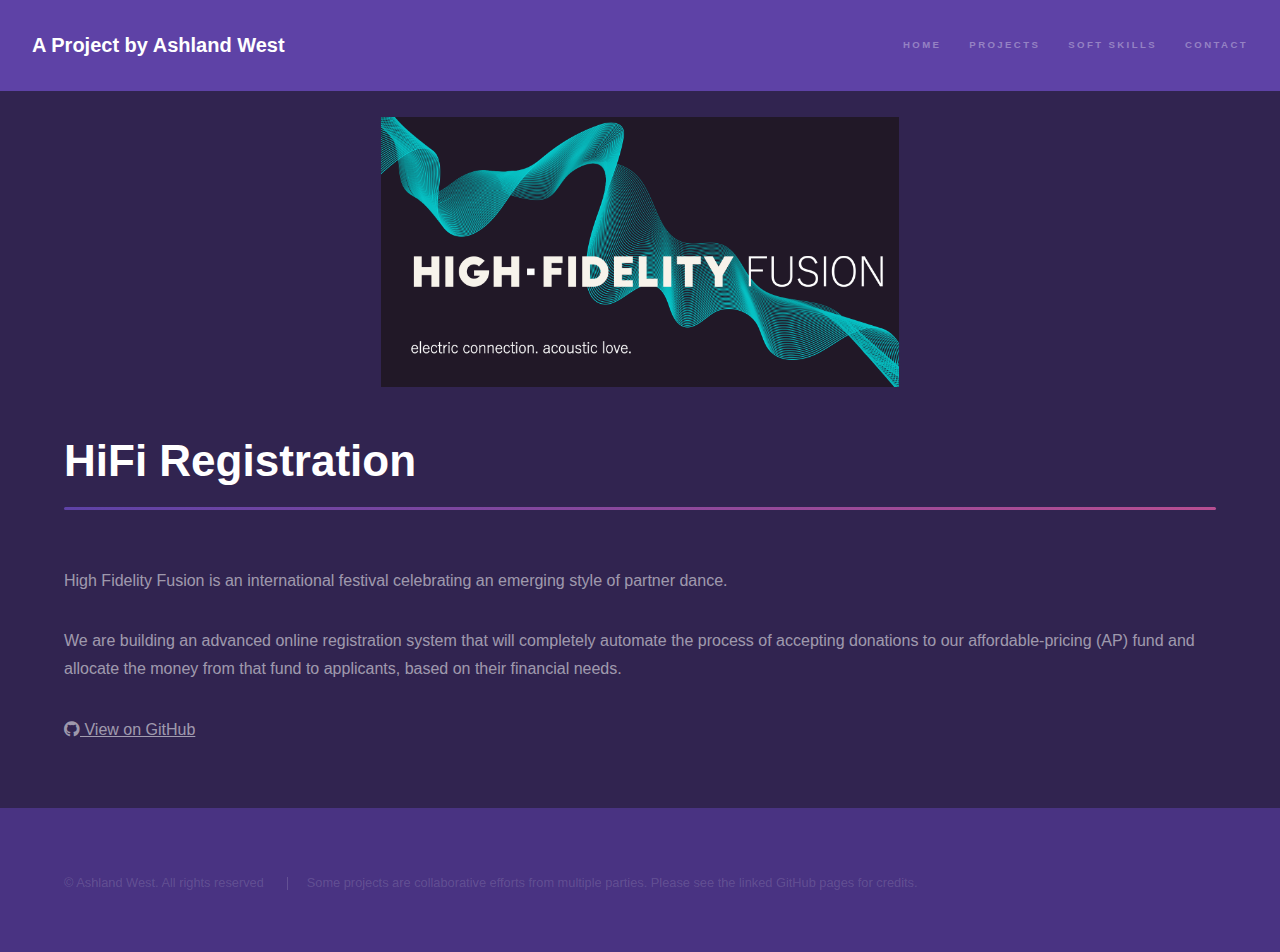
<file: hifi.html>
<!DOCTYPE html>
<html>
  <head>
    <title>HiFi Registration</title>
    <meta charset="utf-8" />
    <meta
      name="viewport"
      content="width=device-width, initial-scale=1, user-scalable=no"
    />
    <link rel="stylesheet" href="assets/css/main.css" />
    <noscript
      ><link rel="stylesheet" href="assets/css/noscript.css"
    /></noscript>
  </head>
  <body class="is-preload">
    <!-- Header -->
    <header id="header">
      <!-- filled by template code in main.js -->
    </header>

    <!-- Wrapper -->
    <div id="wrapper">
      <!-- Main -->
      <section id="main" class="wrapper">
        <div class="inner" style="padding-top: 2%;">
          <p style="text-align: center; margin-top: 0%;padding-top: 0%;"><img src="images/hifi logo.png" alt="" style="width: 45%;"/></p>
          <h1 class="major">HiFi Registration</h1>
          <p>
            High Fidelity Fusion is an international festival celebrating an emerging style of partner dance.
          </p>
          <p>
            We are building an advanced online registration system that will completely automate the process of accepting donations to our affordable-pricing (AP) fund and allocate the money from that fund to applicants, based on their financial needs.
          </p>
          <p style="text-decoration: underline;"><a href="https://github.com/High-Fidelity-Fusion/HiFi-Registration" class="icon brands fa-github"> View on GitHub<span class="label">GitHub</span></a></p>
        </div>
      </section>
    </div>
    
    <!-- Footer -->
    <footer id="footer" class="wrapper style1-alt">
      <div class="inner">
        <ul class="menu">
          <li>&copy; Ashland West. All rights reserved</li>
          <li>Some projects are collaborative efforts from multiple parties. Please see the linked GitHub pages for credits.</a></li>
        </ul>
      </div>
    </footer>

    <!-- Scripts -->
    <script src="assets/js/jquery.min.js"></script>
    <script src="assets/js/jquery.scrollex.min.js"></script>
    <script src="assets/js/jquery.scrolly.min.js"></script>
    <script src="assets/js/browser.min.js"></script>
    <script src="assets/js/breakpoints.min.js"></script>
    <script src="assets/js/util.js"></script>
    <script src="assets/js/main.js"></script>
  </body>
</html>
</file>
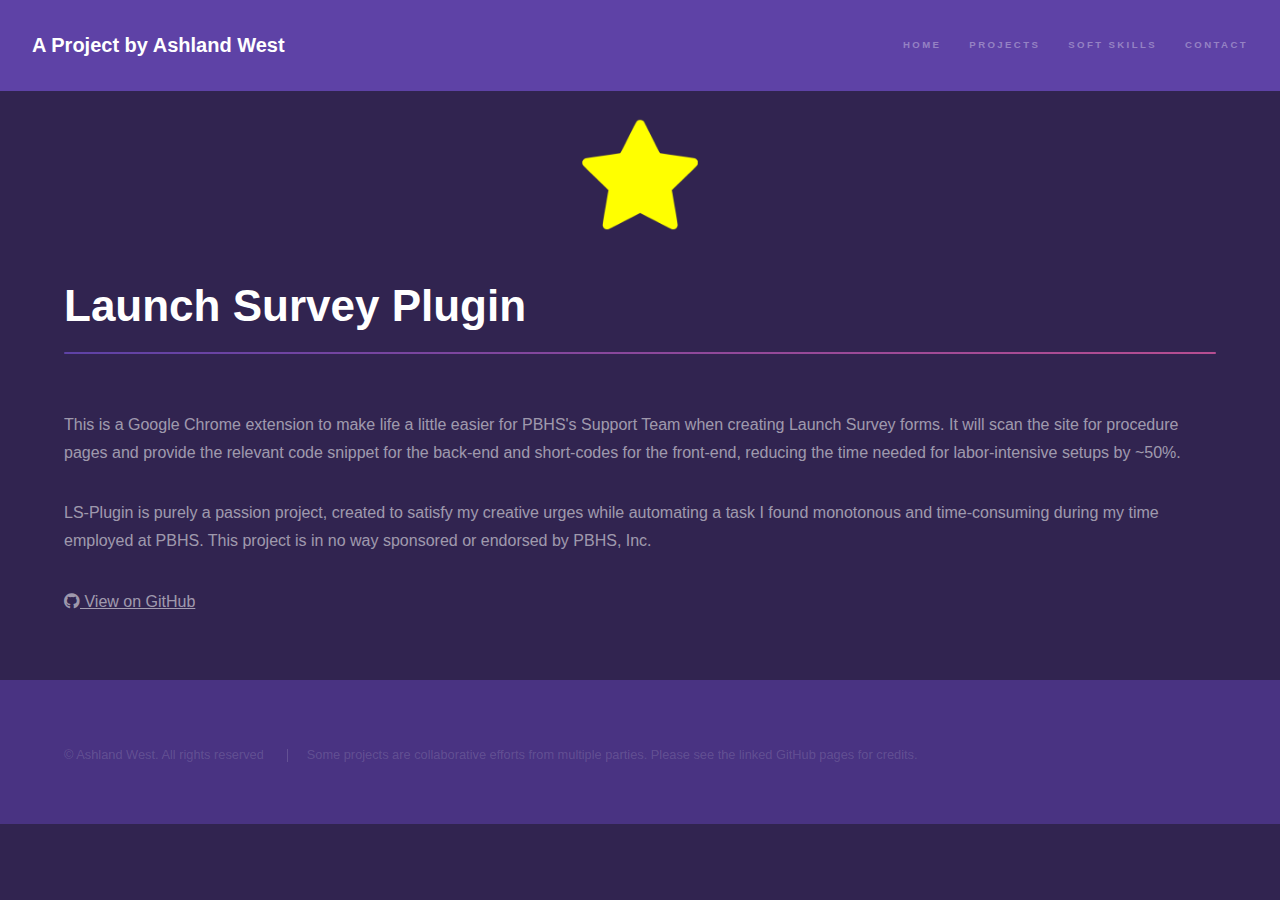
<file: lsplugin.html>
<!DOCTYPE html>
<html>
  <head>
    <title>Launch Survey Plugin</title>
    <meta charset="utf-8" />
    <meta
      name="viewport"
      content="width=device-width, initial-scale=1, user-scalable=no"
    />
    <link rel="stylesheet" href="assets/css/main.css" />
    <noscript
      ><link rel="stylesheet" href="assets/css/noscript.css"
    /></noscript>
  </head>
  <body class="is-preload">
    <!-- Header -->
    <header id="header">
      <!-- filled by template code in main.js -->
    </header>

    <!-- Wrapper -->
    <div id="wrapper">
      <!-- Main -->
      <section id="main" class="wrapper">
        <div class="inner" style="padding-top: 2%;">
          <p style="text-align: center; margin-top: 0%;padding-top: 0%;"><img src="images/LS-logo.png" alt="" style="width: 10%;"/></p>
          <h1 class="major">Launch Survey Plugin</h1>
          <p>
            This is a Google Chrome extension to make life a little easier for PBHS's Support Team when creating Launch Survey forms. It will scan the site for procedure pages and provide the relevant code snippet for the back-end and short-codes for the front-end, reducing the time needed for labor-intensive setups by ~50%.
          </p>
          <p>LS-Plugin is purely a passion project, created to satisfy my creative urges while automating a task I found monotonous and time-consuming during my time employed at PBHS. This project is in no way sponsored or endorsed by PBHS, Inc.</p>
          <p style="text-decoration: underline;"><a href="https://github.com/AshlandWest/LS-Plugin" class="icon brands fa-github"> View on GitHub<span class="label">GitHub</span></a></p>
        </div>
      </section>
    </div>

    <!-- Footer -->
    <footer id="footer" class="wrapper style1-alt">
      <div class="inner">
        <ul class="menu">
          <li>&copy; Ashland West. All rights reserved</li>
          <li>Some projects are collaborative efforts from multiple parties. Please see the linked GitHub pages for credits.</a></li>
        </ul>
      </div>
    </footer>

    <!-- Scripts -->
    <script src="assets/js/jquery.min.js"></script>
    <script src="assets/js/jquery.scrollex.min.js"></script>
    <script src="assets/js/jquery.scrolly.min.js"></script>
    <script src="assets/js/browser.min.js"></script>
    <script src="assets/js/breakpoints.min.js"></script>
    <script src="assets/js/util.js"></script>
    <script src="assets/js/main.js"></script>
  </body>
</html>
</file>
<file: assets/css/noscript.css>
/*
	Hyperspace by HTML5 UP
	html5up.net | @ajlkn
	Free for personal and commercial use under the CCA 3.0 license (html5up.net/license)
*/

/* Spotlights */

	.spotlights > section > .image:before {
		opacity: 0 !important;
	}

	.spotlights > section > .content > .inner {
		-moz-transform: none !important;
		-webkit-transform: none !important;
		-ms-transform: none !important;
		transform: none !important;
		opacity: 1 !important;
	}

/* Wrapper */

	.wrapper > .inner {
		opacity: 1 !important;
		-moz-transform: none !important;
		-webkit-transform: none !important;
		-ms-transform: none !important;
		transform: none !important;
	}

/* Sidebar */

	#sidebar > .inner {
		opacity: 1 !important;
	}

	#sidebar nav > ul > li {
		-moz-transform: none !important;
		-webkit-transform: none !important;
		-ms-transform: none !important;
		transform: none !important;
		opacity: 1 !important;
	}
</file>
<file: assets/css/main.css>
@import url(fontawesome-all.min.css);

/*
	Hyperspace by HTML5 UP
	html5up.net | @ajlkn
	Free for personal and commercial use under the CCA 3.0 license (html5up.net/license)
*/

html,
body,
div,
span,
applet,
object,
iframe,
h1,
h2,
h3,
h4,
h5,
h6,
p,
blockquote,
pre,
a,
abbr,
acronym,
address,
big,
cite,
code,
del,
dfn,
em,
img,
ins,
kbd,
q,
s,
samp,
small,
strike,
strong,
sub,
sup,
tt,
var,
b,
u,
i,
center,
dl,
dt,
dd,
ol,
ul,
li,
fieldset,
form,
label,
legend,
table,
caption,
tbody,
tfoot,
thead,
tr,
th,
td,
article,
aside,
canvas,
details,
embed,
figure,
figcaption,
footer,
header,
hgroup,
menu,
nav,
output,
ruby,
section,
summary,
time,
mark,
audio,
video {
  margin: 0;
  padding: 0;
  border: 0;
  font-size: 100%;
  font: inherit;
  vertical-align: baseline;
}

article,
aside,
details,
figcaption,
figure,
footer,
header,
hgroup,
menu,
nav,
section {
  display: block;
}

body {
  line-height: 1;
}

ol,
ul {
  list-style: none;
}

blockquote,
q {
  quotes: none;
}

blockquote:before,
blockquote:after,
q:before,
q:after {
  content: "";
  content: none;
}

table {
  border-collapse: collapse;
  border-spacing: 0;
}

body {
  -webkit-text-size-adjust: none;
}

mark {
  background-color: transparent;
  color: inherit;
}

input::-moz-focus-inner {
  border: 0;
  padding: 0;
}

input,
select,
textarea {
  -moz-appearance: none;
  -webkit-appearance: none;
  -ms-appearance: none;
  appearance: none;
}

/* Basic */

@-ms-viewport {
  width: device-width;
}

body {
  -ms-overflow-style: scrollbar;
}

@media screen and (max-width: 480px) {
  html,
  body {
    min-width: 320px;
  }
}

html {
  box-sizing: border-box;
}

*,
*:before,
*:after {
  box-sizing: inherit;
}

body {
  background: #312450;
}

body.is-preload *,
body.is-preload *:before,
body.is-preload *:after {
  -moz-animation: none !important;
  -webkit-animation: none !important;
  -ms-animation: none !important;
  animation: none !important;
  -moz-transition: none !important;
  -webkit-transition: none !important;
  -ms-transition: none !important;
  transition: none !important;
}

/* Type */

body,
input,
select,
textarea {
  color: rgba(255, 255, 255, 0.55);
  font-family: Arial, Helvetica, sans-serif;
  font-size: 16.5pt;
  font-weight: normal;
  line-height: 1.75;
}

@media screen and (max-width: 1680px) {
  body,
  input,
  select,
  textarea {
    font-size: 13pt;
  }
}

@media screen and (max-width: 1280px) {
  body,
  input,
  select,
  textarea {
    font-size: 12pt;
  }
}

@media screen and (max-width: 360px) {
  body,
  input,
  select,
  textarea {
    font-size: 11pt;
  }
}

a {
  -moz-transition: color 0.2s ease, border-bottom-color 0.2s ease;
  -webkit-transition: color 0.2s ease, border-bottom-color 0.2s ease;
  -ms-transition: color 0.2s ease, border-bottom-color 0.2s ease;
  transition: color 0.2s ease, border-bottom-color 0.2s ease;
  border-bottom: dotted 1px rgba(255, 255, 255, 0.35);
  color: inherit;
  text-decoration: none;
}

a:hover {
  border-bottom-color: transparent;
  color: #ffffff;
}

strong,
b {
  color: #ffffff;
  font-weight: bold;
}

em,
i {
  font-style: italic;
}

p {
  margin: 0 0 2em 0;
}

h1,
h2,
h3,
h4,
h5,
h6 {
  color: #ffffff;
  font-weight: bold;
  line-height: 1.5;
  margin: 0 0 0.5em 0;
}

h1 a,
h2 a,
h3 a,
h4 a,
h5 a,
h6 a {
  color: inherit;
  text-decoration: none;
}

h1 {
  font-size: 2.75em;
}

h1.major {
  margin: 0 0 1.3em 0;
  position: relative;
  padding-bottom: 0.35em;
}

h1.major:after {
  background-image: -moz-linear-gradient(to right, #5e42a6, #b74e91);
  background-image: -webkit-linear-gradient(to right, #5e42a6, #b74e91);
  background-image: -ms-linear-gradient(to right, #5e42a6, #b74e91);
  background-image: linear-gradient(to right, #5e42a6, #b74e91);
  -moz-transition: max-width 0.2s ease;
  -webkit-transition: max-width 0.2s ease;
  -ms-transition: max-width 0.2s ease;
  transition: max-width 0.2s ease;
  border-radius: 0.2em;
  bottom: 0;
  content: "";
  height: 0.05em;
  position: absolute;
  right: 0;
  width: 100%;
}

h2 {
  font-size: 1.75em;
}

h3 {
  font-size: 1.1em;
}

h4 {
  font-size: 1em;
}

h5 {
  font-size: 0.8em;
}

h6 {
  font-size: 0.6em;
}

@media screen and (max-width: 736px) {
  h1 {
    font-size: 2em;
  }

  h2 {
    font-size: 1.25em;
  }

  h3 {
    font-size: 1em;
  }

  h4 {
    font-size: 0.8em;
  }

  h5 {
    font-size: 0.6em;
  }

  h6 {
    font-size: 0.6em;
  }
}

sub {
  font-size: 0.8em;
  position: relative;
  top: 0.5em;
}

sup {
  font-size: 0.8em;
  position: relative;
  top: -0.5em;
}

blockquote {
  border-left: solid 4px rgba(255, 255, 255, 0.15);
  font-style: italic;
  margin: 0 0 2em 0;
  padding: 0.5em 0 0.5em 2em;
}

code {
  background: rgba(255, 255, 255, 0.05);
  border-radius: 0.25em;
  border: solid 1px rgba(255, 255, 255, 0.15);
  font-family: "Courier New", monospace;
  font-size: 0.9em;
  margin: 0 0.25em;
  padding: 0.25em 0.65em;
}

pre {
  -webkit-overflow-scrolling: touch;
  font-family: "Courier New", monospace;
  font-size: 0.9em;
  margin: 0 0 2em 0;
}

pre code {
  display: block;
  line-height: 1.75em;
  padding: 1em 1.5em;
  overflow-x: auto;
}

hr {
  border: 0;
  border-bottom: solid 1px rgba(255, 255, 255, 0.15);
  margin: 2em 0;
}

hr.major {
  margin: 3em 0;
}

.align-left {
  text-align: left;
}

.align-center {
  text-align: center;
}

.align-right {
  text-align: right;
}

/* Row */

.row {
  display: flex;
  flex-wrap: wrap;
  box-sizing: border-box;
  align-items: stretch;
}

.row > * {
  box-sizing: border-box;
}

.row.gtr-uniform > * > :last-child {
  margin-bottom: 0;
}

.row.aln-left {
  justify-content: flex-start;
}

.row.aln-center {
  justify-content: center;
}

.row.aln-right {
  justify-content: flex-end;
}

.row.aln-top {
  align-items: flex-start;
}

.row.aln-middle {
  align-items: center;
}

.row.aln-bottom {
  align-items: flex-end;
}

.row > .imp {
  order: -1;
}

.row > .col-1 {
  width: 8.33333%;
}

.row > .off-1 {
  margin-left: 8.33333%;
}

.row > .col-2 {
  width: 16.66667%;
}

.row > .off-2 {
  margin-left: 16.66667%;
}

.row > .col-3 {
  width: 25%;
}

.row > .off-3 {
  margin-left: 25%;
}

.row > .col-4 {
  width: 33.33333%;
}

.row > .off-4 {
  margin-left: 33.33333%;
}

.row > .col-5 {
  width: 41.66667%;
}

.row > .off-5 {
  margin-left: 41.66667%;
}

.row > .col-6 {
  width: 50%;
}

.row > .off-6 {
  margin-left: 50%;
}

.row > .col-7 {
  width: 58.33333%;
}

.row > .off-7 {
  margin-left: 58.33333%;
}

.row > .col-8 {
  width: 66.66667%;
}

.row > .off-8 {
  margin-left: 66.66667%;
}

.row > .col-9 {
  width: 75%;
}

.row > .off-9 {
  margin-left: 75%;
}

.row > .col-10 {
  width: 83.33333%;
}

.row > .off-10 {
  margin-left: 83.33333%;
}

.row > .col-11 {
  width: 91.66667%;
}

.row > .off-11 {
  margin-left: 91.66667%;
}

.row > .col-12 {
  width: 100%;
}

.row > .off-12 {
  margin-left: 100%;
}

.row.gtr-0 {
  margin-top: 0;
  margin-left: 0em;
}

.row.gtr-0 > * {
  padding: 0 0 0 0em;
}

.row.gtr-0.gtr-uniform {
  margin-top: 0em;
}

.row.gtr-0.gtr-uniform > * {
  padding-top: 0em;
}

.row.gtr-25 {
  margin-top: 0;
  margin-left: -0.375em;
}

.row.gtr-25 > * {
  padding: 0 0 0 0.375em;
}

.row.gtr-25.gtr-uniform {
  margin-top: -0.375em;
}

.row.gtr-25.gtr-uniform > * {
  padding-top: 0.375em;
}

.row.gtr-50 {
  margin-top: 0;
  margin-left: -0.75em;
}

.row.gtr-50 > * {
  padding: 0 0 0 0.75em;
}

.row.gtr-50.gtr-uniform {
  margin-top: -0.75em;
}

.row.gtr-50.gtr-uniform > * {
  padding-top: 0.75em;
}

.row {
  margin-top: 0;
  margin-left: -1.5em;
}

.row > * {
  padding: 0 0 0 1.5em;
}

.row.gtr-uniform {
  margin-top: -1.5em;
}

.row.gtr-uniform > * {
  padding-top: 1.5em;
}

.row.gtr-150 {
  margin-top: 0;
  margin-left: -2.25em;
}

.row.gtr-150 > * {
  padding: 0 0 0 2.25em;
}

.row.gtr-150.gtr-uniform {
  margin-top: -2.25em;
}

.row.gtr-150.gtr-uniform > * {
  padding-top: 2.25em;
}

.row.gtr-200 {
  margin-top: 0;
  margin-left: -3em;
}

.row.gtr-200 > * {
  padding: 0 0 0 3em;
}

.row.gtr-200.gtr-uniform {
  margin-top: -3em;
}

.row.gtr-200.gtr-uniform > * {
  padding-top: 3em;
}

@media screen and (max-width: 1680px) {
  .row {
    display: flex;
    flex-wrap: wrap;
    box-sizing: border-box;
    align-items: stretch;
  }

  .row > * {
    box-sizing: border-box;
  }

  .row.gtr-uniform > * > :last-child {
    margin-bottom: 0;
  }

  .row.aln-left {
    justify-content: flex-start;
  }

  .row.aln-center {
    justify-content: center;
  }

  .row.aln-right {
    justify-content: flex-end;
  }

  .row.aln-top {
    align-items: flex-start;
  }

  .row.aln-middle {
    align-items: center;
  }

  .row.aln-bottom {
    align-items: flex-end;
  }

  .row > .imp-xlarge {
    order: -1;
  }

  .row > .col-1-xlarge {
    width: 8.33333%;
  }

  .row > .off-1-xlarge {
    margin-left: 8.33333%;
  }

  .row > .col-2-xlarge {
    width: 16.66667%;
  }

  .row > .off-2-xlarge {
    margin-left: 16.66667%;
  }

  .row > .col-3-xlarge {
    width: 25%;
  }

  .row > .off-3-xlarge {
    margin-left: 25%;
  }

  .row > .col-4-xlarge {
    width: 33.33333%;
  }

  .row > .off-4-xlarge {
    margin-left: 33.33333%;
  }

  .row > .col-5-xlarge {
    width: 41.66667%;
  }

  .row > .off-5-xlarge {
    margin-left: 41.66667%;
  }

  .row > .col-6-xlarge {
    width: 50%;
  }

  .row > .off-6-xlarge {
    margin-left: 50%;
  }

  .row > .col-7-xlarge {
    width: 58.33333%;
  }

  .row > .off-7-xlarge {
    margin-left: 58.33333%;
  }

  .row > .col-8-xlarge {
    width: 66.66667%;
  }

  .row > .off-8-xlarge {
    margin-left: 66.66667%;
  }

  .row > .col-9-xlarge {
    width: 75%;
  }

  .row > .off-9-xlarge {
    margin-left: 75%;
  }

  .row > .col-10-xlarge {
    width: 83.33333%;
  }

  .row > .off-10-xlarge {
    margin-left: 83.33333%;
  }

  .row > .col-11-xlarge {
    width: 91.66667%;
  }

  .row > .off-11-xlarge {
    margin-left: 91.66667%;
  }

  .row > .col-12-xlarge {
    width: 100%;
  }

  .row > .off-12-xlarge {
    margin-left: 100%;
  }

  .row.gtr-0 {
    margin-top: 0;
    margin-left: 0em;
  }

  .row.gtr-0 > * {
    padding: 0 0 0 0em;
  }

  .row.gtr-0.gtr-uniform {
    margin-top: 0em;
  }

  .row.gtr-0.gtr-uniform > * {
    padding-top: 0em;
  }

  .row.gtr-25 {
    margin-top: 0;
    margin-left: -0.375em;
  }

  .row.gtr-25 > * {
    padding: 0 0 0 0.375em;
  }

  .row.gtr-25.gtr-uniform {
    margin-top: -0.375em;
  }

  .row.gtr-25.gtr-uniform > * {
    padding-top: 0.375em;
  }

  .row.gtr-50 {
    margin-top: 0;
    margin-left: -0.75em;
  }

  .row.gtr-50 > * {
    padding: 0 0 0 0.75em;
  }

  .row.gtr-50.gtr-uniform {
    margin-top: -0.75em;
  }

  .row.gtr-50.gtr-uniform > * {
    padding-top: 0.75em;
  }

  .row {
    margin-top: 0;
    margin-left: -1.5em;
  }

  .row > * {
    padding: 0 0 0 1.5em;
  }

  .row.gtr-uniform {
    margin-top: -1.5em;
  }

  .row.gtr-uniform > * {
    padding-top: 1.5em;
  }

  .row.gtr-150 {
    margin-top: 0;
    margin-left: -2.25em;
  }

  .row.gtr-150 > * {
    padding: 0 0 0 2.25em;
  }

  .row.gtr-150.gtr-uniform {
    margin-top: -2.25em;
  }

  .row.gtr-150.gtr-uniform > * {
    padding-top: 2.25em;
  }

  .row.gtr-200 {
    margin-top: 0;
    margin-left: -3em;
  }

  .row.gtr-200 > * {
    padding: 0 0 0 3em;
  }

  .row.gtr-200.gtr-uniform {
    margin-top: -3em;
  }

  .row.gtr-200.gtr-uniform > * {
    padding-top: 3em;
  }
}

@media screen and (max-width: 1280px) {
  .row {
    display: flex;
    flex-wrap: wrap;
    box-sizing: border-box;
    align-items: stretch;
  }

  .row > * {
    box-sizing: border-box;
  }

  .row.gtr-uniform > * > :last-child {
    margin-bottom: 0;
  }

  .row.aln-left {
    justify-content: flex-start;
  }

  .row.aln-center {
    justify-content: center;
  }

  .row.aln-right {
    justify-content: flex-end;
  }

  .row.aln-top {
    align-items: flex-start;
  }

  .row.aln-middle {
    align-items: center;
  }

  .row.aln-bottom {
    align-items: flex-end;
  }

  .row > .imp-large {
    order: -1;
  }

  .row > .col-1-large {
    width: 8.33333%;
  }

  .row > .off-1-large {
    margin-left: 8.33333%;
  }

  .row > .col-2-large {
    width: 16.66667%;
  }

  .row > .off-2-large {
    margin-left: 16.66667%;
  }

  .row > .col-3-large {
    width: 25%;
  }

  .row > .off-3-large {
    margin-left: 25%;
  }

  .row > .col-4-large {
    width: 33.33333%;
  }

  .row > .off-4-large {
    margin-left: 33.33333%;
  }

  .row > .col-5-large {
    width: 41.66667%;
  }

  .row > .off-5-large {
    margin-left: 41.66667%;
  }

  .row > .col-6-large {
    width: 50%;
  }

  .row > .off-6-large {
    margin-left: 50%;
  }

  .row > .col-7-large {
    width: 58.33333%;
  }

  .row > .off-7-large {
    margin-left: 58.33333%;
  }

  .row > .col-8-large {
    width: 66.66667%;
  }

  .row > .off-8-large {
    margin-left: 66.66667%;
  }

  .row > .col-9-large {
    width: 75%;
  }

  .row > .off-9-large {
    margin-left: 75%;
  }

  .row > .col-10-large {
    width: 83.33333%;
  }

  .row > .off-10-large {
    margin-left: 83.33333%;
  }

  .row > .col-11-large {
    width: 91.66667%;
  }

  .row > .off-11-large {
    margin-left: 91.66667%;
  }

  .row > .col-12-large {
    width: 100%;
  }

  .row > .off-12-large {
    margin-left: 100%;
  }

  .row.gtr-0 {
    margin-top: 0;
    margin-left: 0em;
  }

  .row.gtr-0 > * {
    padding: 0 0 0 0em;
  }

  .row.gtr-0.gtr-uniform {
    margin-top: 0em;
  }

  .row.gtr-0.gtr-uniform > * {
    padding-top: 0em;
  }

  .row.gtr-25 {
    margin-top: 0;
    margin-left: -0.375em;
  }

  .row.gtr-25 > * {
    padding: 0 0 0 0.375em;
  }

  .row.gtr-25.gtr-uniform {
    margin-top: -0.375em;
  }

  .row.gtr-25.gtr-uniform > * {
    padding-top: 0.375em;
  }

  .row.gtr-50 {
    margin-top: 0;
    margin-left: -0.75em;
  }

  .row.gtr-50 > * {
    padding: 0 0 0 0.75em;
  }

  .row.gtr-50.gtr-uniform {
    margin-top: -0.75em;
  }

  .row.gtr-50.gtr-uniform > * {
    padding-top: 0.75em;
  }

  .row {
    margin-top: 0;
    margin-left: -1.5em;
  }

  .row > * {
    padding: 0 0 0 1.5em;
  }

  .row.gtr-uniform {
    margin-top: -1.5em;
  }

  .row.gtr-uniform > * {
    padding-top: 1.5em;
  }

  .row.gtr-150 {
    margin-top: 0;
    margin-left: -2.25em;
  }

  .row.gtr-150 > * {
    padding: 0 0 0 2.25em;
  }

  .row.gtr-150.gtr-uniform {
    margin-top: -2.25em;
  }

  .row.gtr-150.gtr-uniform > * {
    padding-top: 2.25em;
  }

  .row.gtr-200 {
    margin-top: 0;
    margin-left: -3em;
  }

  .row.gtr-200 > * {
    padding: 0 0 0 3em;
  }

  .row.gtr-200.gtr-uniform {
    margin-top: -3em;
  }

  .row.gtr-200.gtr-uniform > * {
    padding-top: 3em;
  }
}

@media screen and (max-width: 980px) {
  .row {
    display: flex;
    flex-wrap: wrap;
    box-sizing: border-box;
    align-items: stretch;
  }

  .row > * {
    box-sizing: border-box;
  }

  .row.gtr-uniform > * > :last-child {
    margin-bottom: 0;
  }

  .row.aln-left {
    justify-content: flex-start;
  }

  .row.aln-center {
    justify-content: center;
  }

  .row.aln-right {
    justify-content: flex-end;
  }

  .row.aln-top {
    align-items: flex-start;
  }

  .row.aln-middle {
    align-items: center;
  }

  .row.aln-bottom {
    align-items: flex-end;
  }

  .row > .imp-medium {
    order: -1;
  }

  .row > .col-1-medium {
    width: 8.33333%;
  }

  .row > .off-1-medium {
    margin-left: 8.33333%;
  }

  .row > .col-2-medium {
    width: 16.66667%;
  }

  .row > .off-2-medium {
    margin-left: 16.66667%;
  }

  .row > .col-3-medium {
    width: 25%;
  }

  .row > .off-3-medium {
    margin-left: 25%;
  }

  .row > .col-4-medium {
    width: 33.33333%;
  }

  .row > .off-4-medium {
    margin-left: 33.33333%;
  }

  .row > .col-5-medium {
    width: 41.66667%;
  }

  .row > .off-5-medium {
    margin-left: 41.66667%;
  }

  .row > .col-6-medium {
    width: 50%;
  }

  .row > .off-6-medium {
    margin-left: 50%;
  }

  .row > .col-7-medium {
    width: 58.33333%;
  }

  .row > .off-7-medium {
    margin-left: 58.33333%;
  }

  .row > .col-8-medium {
    width: 66.66667%;
  }

  .row > .off-8-medium {
    margin-left: 66.66667%;
  }

  .row > .col-9-medium {
    width: 75%;
  }

  .row > .off-9-medium {
    margin-left: 75%;
  }

  .row > .col-10-medium {
    width: 83.33333%;
  }

  .row > .off-10-medium {
    margin-left: 83.33333%;
  }

  .row > .col-11-medium {
    width: 91.66667%;
  }

  .row > .off-11-medium {
    margin-left: 91.66667%;
  }

  .row > .col-12-medium {
    width: 100%;
  }

  .row > .off-12-medium {
    margin-left: 100%;
  }

  .row.gtr-0 {
    margin-top: 0;
    margin-left: 0em;
  }

  .row.gtr-0 > * {
    padding: 0 0 0 0em;
  }

  .row.gtr-0.gtr-uniform {
    margin-top: 0em;
  }

  .row.gtr-0.gtr-uniform > * {
    padding-top: 0em;
  }

  .row.gtr-25 {
    margin-top: 0;
    margin-left: -0.375em;
  }

  .row.gtr-25 > * {
    padding: 0 0 0 0.375em;
  }

  .row.gtr-25.gtr-uniform {
    margin-top: -0.375em;
  }

  .row.gtr-25.gtr-uniform > * {
    padding-top: 0.375em;
  }

  .row.gtr-50 {
    margin-top: 0;
    margin-left: -0.75em;
  }

  .row.gtr-50 > * {
    padding: 0 0 0 0.75em;
  }

  .row.gtr-50.gtr-uniform {
    margin-top: -0.75em;
  }

  .row.gtr-50.gtr-uniform > * {
    padding-top: 0.75em;
  }

  .row {
    margin-top: 0;
    margin-left: -1.5em;
  }

  .row > * {
    padding: 0 0 0 1.5em;
  }

  .row.gtr-uniform {
    margin-top: -1.5em;
  }

  .row.gtr-uniform > * {
    padding-top: 1.5em;
  }

  .row.gtr-150 {
    margin-top: 0;
    margin-left: -2.25em;
  }

  .row.gtr-150 > * {
    padding: 0 0 0 2.25em;
  }

  .row.gtr-150.gtr-uniform {
    margin-top: -2.25em;
  }

  .row.gtr-150.gtr-uniform > * {
    padding-top: 2.25em;
  }

  .row.gtr-200 {
    margin-top: 0;
    margin-left: -3em;
  }

  .row.gtr-200 > * {
    padding: 0 0 0 3em;
  }

  .row.gtr-200.gtr-uniform {
    margin-top: -3em;
  }

  .row.gtr-200.gtr-uniform > * {
    padding-top: 3em;
  }
}

@media screen and (max-width: 736px) {
  .row {
    display: flex;
    flex-wrap: wrap;
    box-sizing: border-box;
    align-items: stretch;
  }

  .row > * {
    box-sizing: border-box;
  }

  .row.gtr-uniform > * > :last-child {
    margin-bottom: 0;
  }

  .row.aln-left {
    justify-content: flex-start;
  }

  .row.aln-center {
    justify-content: center;
  }

  .row.aln-right {
    justify-content: flex-end;
  }

  .row.aln-top {
    align-items: flex-start;
  }

  .row.aln-middle {
    align-items: center;
  }

  .row.aln-bottom {
    align-items: flex-end;
  }

  .row > .imp-small {
    order: -1;
  }

  .row > .col-1-small {
    width: 8.33333%;
  }

  .row > .off-1-small {
    margin-left: 8.33333%;
  }

  .row > .col-2-small {
    width: 16.66667%;
  }

  .row > .off-2-small {
    margin-left: 16.66667%;
  }

  .row > .col-3-small {
    width: 25%;
  }

  .row > .off-3-small {
    margin-left: 25%;
  }

  .row > .col-4-small {
    width: 33.33333%;
  }

  .row > .off-4-small {
    margin-left: 33.33333%;
  }

  .row > .col-5-small {
    width: 41.66667%;
  }

  .row > .off-5-small {
    margin-left: 41.66667%;
  }

  .row > .col-6-small {
    width: 50%;
  }

  .row > .off-6-small {
    margin-left: 50%;
  }

  .row > .col-7-small {
    width: 58.33333%;
  }

  .row > .off-7-small {
    margin-left: 58.33333%;
  }

  .row > .col-8-small {
    width: 66.66667%;
  }

  .row > .off-8-small {
    margin-left: 66.66667%;
  }

  .row > .col-9-small {
    width: 75%;
  }

  .row > .off-9-small {
    margin-left: 75%;
  }

  .row > .col-10-small {
    width: 83.33333%;
  }

  .row > .off-10-small {
    margin-left: 83.33333%;
  }

  .row > .col-11-small {
    width: 91.66667%;
  }

  .row > .off-11-small {
    margin-left: 91.66667%;
  }

  .row > .col-12-small {
    width: 100%;
  }

  .row > .off-12-small {
    margin-left: 100%;
  }

  .row.gtr-0 {
    margin-top: 0;
    margin-left: 0em;
  }

  .row.gtr-0 > * {
    padding: 0 0 0 0em;
  }

  .row.gtr-0.gtr-uniform {
    margin-top: 0em;
  }

  .row.gtr-0.gtr-uniform > * {
    padding-top: 0em;
  }

  .row.gtr-25 {
    margin-top: 0;
    margin-left: -0.375em;
  }

  .row.gtr-25 > * {
    padding: 0 0 0 0.375em;
  }

  .row.gtr-25.gtr-uniform {
    margin-top: -0.375em;
  }

  .row.gtr-25.gtr-uniform > * {
    padding-top: 0.375em;
  }

  .row.gtr-50 {
    margin-top: 0;
    margin-left: -0.75em;
  }

  .row.gtr-50 > * {
    padding: 0 0 0 0.75em;
  }

  .row.gtr-50.gtr-uniform {
    margin-top: -0.75em;
  }

  .row.gtr-50.gtr-uniform > * {
    padding-top: 0.75em;
  }

  .row {
    margin-top: 0;
    margin-left: -1.5em;
  }

  .row > * {
    padding: 0 0 0 1.5em;
  }

  .row.gtr-uniform {
    margin-top: -1.5em;
  }

  .row.gtr-uniform > * {
    padding-top: 1.5em;
  }

  .row.gtr-150 {
    margin-top: 0;
    margin-left: -2.25em;
  }

  .row.gtr-150 > * {
    padding: 0 0 0 2.25em;
  }

  .row.gtr-150.gtr-uniform {
    margin-top: -2.25em;
  }

  .row.gtr-150.gtr-uniform > * {
    padding-top: 2.25em;
  }

  .row.gtr-200 {
    margin-top: 0;
    margin-left: -3em;
  }

  .row.gtr-200 > * {
    padding: 0 0 0 3em;
  }

  .row.gtr-200.gtr-uniform {
    margin-top: -3em;
  }

  .row.gtr-200.gtr-uniform > * {
    padding-top: 3em;
  }
}

@media screen and (max-width: 480px) {
  .row {
    display: flex;
    flex-wrap: wrap;
    box-sizing: border-box;
    align-items: stretch;
  }

  .row > * {
    box-sizing: border-box;
  }

  .row.gtr-uniform > * > :last-child {
    margin-bottom: 0;
  }

  .row.aln-left {
    justify-content: flex-start;
  }

  .row.aln-center {
    justify-content: center;
  }

  .row.aln-right {
    justify-content: flex-end;
  }

  .row.aln-top {
    align-items: flex-start;
  }

  .row.aln-middle {
    align-items: center;
  }

  .row.aln-bottom {
    align-items: flex-end;
  }

  .row > .imp-xsmall {
    order: -1;
  }

  .row > .col-1-xsmall {
    width: 8.33333%;
  }

  .row > .off-1-xsmall {
    margin-left: 8.33333%;
  }

  .row > .col-2-xsmall {
    width: 16.66667%;
  }

  .row > .off-2-xsmall {
    margin-left: 16.66667%;
  }

  .row > .col-3-xsmall {
    width: 25%;
  }

  .row > .off-3-xsmall {
    margin-left: 25%;
  }

  .row > .col-4-xsmall {
    width: 33.33333%;
  }

  .row > .off-4-xsmall {
    margin-left: 33.33333%;
  }

  .row > .col-5-xsmall {
    width: 41.66667%;
  }

  .row > .off-5-xsmall {
    margin-left: 41.66667%;
  }

  .row > .col-6-xsmall {
    width: 50%;
  }

  .row > .off-6-xsmall {
    margin-left: 50%;
  }

  .row > .col-7-xsmall {
    width: 58.33333%;
  }

  .row > .off-7-xsmall {
    margin-left: 58.33333%;
  }

  .row > .col-8-xsmall {
    width: 66.66667%;
  }

  .row > .off-8-xsmall {
    margin-left: 66.66667%;
  }

  .row > .col-9-xsmall {
    width: 75%;
  }

  .row > .off-9-xsmall {
    margin-left: 75%;
  }

  .row > .col-10-xsmall {
    width: 83.33333%;
  }

  .row > .off-10-xsmall {
    margin-left: 83.33333%;
  }

  .row > .col-11-xsmall {
    width: 91.66667%;
  }

  .row > .off-11-xsmall {
    margin-left: 91.66667%;
  }

  .row > .col-12-xsmall {
    width: 100%;
  }

  .row > .off-12-xsmall {
    margin-left: 100%;
  }

  .row.gtr-0 {
    margin-top: 0;
    margin-left: 0em;
  }

  .row.gtr-0 > * {
    padding: 0 0 0 0em;
  }

  .row.gtr-0.gtr-uniform {
    margin-top: 0em;
  }

  .row.gtr-0.gtr-uniform > * {
    padding-top: 0em;
  }

  .row.gtr-25 {
    margin-top: 0;
    margin-left: -0.375em;
  }

  .row.gtr-25 > * {
    padding: 0 0 0 0.375em;
  }

  .row.gtr-25.gtr-uniform {
    margin-top: -0.375em;
  }

  .row.gtr-25.gtr-uniform > * {
    padding-top: 0.375em;
  }

  .row.gtr-50 {
    margin-top: 0;
    margin-left: -0.75em;
  }

  .row.gtr-50 > * {
    padding: 0 0 0 0.75em;
  }

  .row.gtr-50.gtr-uniform {
    margin-top: -0.75em;
  }

  .row.gtr-50.gtr-uniform > * {
    padding-top: 0.75em;
  }

  .row {
    margin-top: 0;
    margin-left: -1.5em;
  }

  .row > * {
    padding: 0 0 0 1.5em;
  }

  .row.gtr-uniform {
    margin-top: -1.5em;
  }

  .row.gtr-uniform > * {
    padding-top: 1.5em;
  }

  .row.gtr-150 {
    margin-top: 0;
    margin-left: -2.25em;
  }

  .row.gtr-150 > * {
    padding: 0 0 0 2.25em;
  }

  .row.gtr-150.gtr-uniform {
    margin-top: -2.25em;
  }

  .row.gtr-150.gtr-uniform > * {
    padding-top: 2.25em;
  }

  .row.gtr-200 {
    margin-top: 0;
    margin-left: -3em;
  }

  .row.gtr-200 > * {
    padding: 0 0 0 3em;
  }

  .row.gtr-200.gtr-uniform {
    margin-top: -3em;
  }

  .row.gtr-200.gtr-uniform > * {
    padding-top: 3em;
  }
}

/* Box */

.box {
  border-radius: 0.25em;
  border: solid 1px rgba(255, 255, 255, 0.15);
  margin-bottom: 2em;
  padding: 1.5em;
}

.box > :last-child,
.box > :last-child > :last-child,
.box > :last-child > :last-child > :last-child {
  margin-bottom: 0;
}

.box.alt {
  border: 0;
  border-radius: 0;
  padding: 0;
}

/* Button */

input[type="submit"],
input[type="reset"],
input[type="button"],
button,
.button {
  -moz-appearance: none;
  -webkit-appearance: none;
  -ms-appearance: none;
  appearance: none;
  -moz-transition: border-color 0.2s ease;
  -webkit-transition: border-color 0.2s ease;
  -ms-transition: border-color 0.2s ease;
  transition: border-color 0.2s ease;
  background-color: transparent;
  border: solid 1px !important;
  border-color: rgba(255, 255, 255, 0.15) !important;
  border-radius: 3em;
  color: #ffffff !important;
  cursor: pointer;
  display: inline-block;
  font-size: 0.6em;
  font-weight: bold;
  height: calc(4.75em + 2px);
  letter-spacing: 0.25em;
  line-height: 4.75em;
  outline: 0;
  padding: 0 3.75em;
  position: relative;
  text-align: center;
  text-decoration: none;
  text-transform: uppercase;
  white-space: nowrap;
}

input[type="submit"]:after,
input[type="reset"]:after,
input[type="button"]:after,
button:after,
.button:after {
  -moz-transform: scale(0.25);
  -webkit-transform: scale(0.25);
  -ms-transform: scale(0.25);
  transform: scale(0.25);
  pointer-events: none;
  -moz-transition: opacity 0.2s ease, -moz-transform 0.2s ease;
  -webkit-transition: opacity 0.2s ease, -webkit-transform 0.2s ease;
  -ms-transition: opacity 0.2s ease, -ms-transform 0.2s ease;
  transition: opacity 0.2s ease, transform 0.2s ease;
  background: #ffffff;
  border-radius: 3em;
  content: "";
  height: 100%;
  left: 0;
  opacity: 0;
  position: absolute;
  top: 0;
  width: 100%;
}

input[type="submit"].icon:before,
input[type="reset"].icon:before,
input[type="button"].icon:before,
button.icon:before,
.button.icon:before {
  margin-right: 0.75em;
}

input[type="submit"].fit,
input[type="reset"].fit,
input[type="button"].fit,
button.fit,
.button.fit {
  width: 100%;
}

input[type="submit"].small,
input[type="reset"].small,
input[type="button"].small,
button.small,
.button.small {
  font-size: 0.4em;
}

input[type="submit"].large,
input[type="reset"].large,
input[type="button"].large,
button.large,
.button.large {
  font-size: 0.8em;
}

input[type="submit"].primary,
input[type="reset"].primary,
input[type="button"].primary,
button.primary,
.button.primary {
  background-color: #ffffff;
  color: #312450 !important;
}

input[type="submit"].primary:after,
input[type="reset"].primary:after,
input[type="button"].primary:after,
button.primary:after,
.button.primary:after {
  display: none;
}

input[type="submit"].disabled,
input[type="submit"]:disabled,
input[type="reset"].disabled,
input[type="reset"]:disabled,
input[type="button"].disabled,
input[type="button"]:disabled,
button.disabled,
button:disabled,
.button.disabled,
.button:disabled {
  cursor: default;
  opacity: 0.5;
  pointer-events: none;
}

input[type="submit"]:hover,
input[type="reset"]:hover,
input[type="button"]:hover,
button:hover,
.button:hover {
  border-color: rgba(255, 255, 255, 0.55) !important;
}

input[type="submit"]:hover:after,
input[type="reset"]:hover:after,
input[type="button"]:hover:after,
button:hover:after,
.button:hover:after {
  opacity: 0.05;
  -moz-transform: scale(1);
  -webkit-transform: scale(1);
  -ms-transform: scale(1);
  transform: scale(1);
}

input[type="submit"]:hover:active,
input[type="reset"]:hover:active,
input[type="button"]:hover:active,
button:hover:active,
.button:hover:active {
  border-color: #ffffff !important;
}

input[type="submit"]:hover:active:after,
input[type="reset"]:hover:active:after,
input[type="button"]:hover:active:after,
button:hover:active:after,
.button:hover:active:after {
  opacity: 0.1;
}

/* Features */

.features {
  display: -moz-flex;
  display: -webkit-flex;
  display: -ms-flex;
  display: flex;
  -moz-flex-wrap: wrap;
  -webkit-flex-wrap: wrap;
  -ms-flex-wrap: wrap;
  flex-wrap: wrap;
  border-radius: 0.25em;
  border: solid 1px rgba(255, 255, 255, 0.15);
  background: rgba(255, 255, 255, 0.05);
  margin: 0 0 2em 0;
}

.features section {
  padding: 3.5em 3em 1em 7em;
  width: 50%;
  border-top: solid 1px rgba(255, 255, 255, 0.15);
  position: relative;
}

.features section:nth-child(-n + 2) {
  border-top-width: 0;
}

.features section:nth-child(2n) {
  border-left: solid 1px rgba(255, 255, 255, 0.15);
}

.features section .icon {
  -moz-transition: opacity 0.5s ease, -moz-transform 0.5s ease;
  -webkit-transition: opacity 0.5s ease, -webkit-transform 0.5s ease;
  -ms-transition: opacity 0.5s ease, -ms-transform 0.5s ease;
  transition: opacity 0.5s ease, transform 0.5s ease;
  -moz-transition-delay: 1s;
  -webkit-transition-delay: 1s;
  -ms-transition-delay: 1s;
  transition-delay: 1s;
  -moz-transform: scale(1);
  -webkit-transform: scale(1);
  -ms-transform: scale(1);
  transform: scale(1);
  position: absolute;
  left: 3em;
  top: 3em;
  opacity: 1;
}

.features section:nth-child(1) .icon {
  -moz-transition-delay: 0.15s;
  -webkit-transition-delay: 0.15s;
  -ms-transition-delay: 0.15s;
  transition-delay: 0.15s;
}

.features section:nth-child(2) .icon {
  -moz-transition-delay: 0.3s;
  -webkit-transition-delay: 0.3s;
  -ms-transition-delay: 0.3s;
  transition-delay: 0.3s;
}

.features section:nth-child(3) .icon {
  -moz-transition-delay: 0.45s;
  -webkit-transition-delay: 0.45s;
  -ms-transition-delay: 0.45s;
  transition-delay: 0.45s;
}

.features section:nth-child(4) .icon {
  -moz-transition-delay: 0.6s;
  -webkit-transition-delay: 0.6s;
  -ms-transition-delay: 0.6s;
  transition-delay: 0.6s;
}

.features section:nth-child(5) .icon {
  -moz-transition-delay: 0.75s;
  -webkit-transition-delay: 0.75s;
  -ms-transition-delay: 0.75s;
  transition-delay: 0.75s;
}

.features section:nth-child(6) .icon {
  -moz-transition-delay: 0.9s;
  -webkit-transition-delay: 0.9s;
  -ms-transition-delay: 0.9s;
  transition-delay: 0.9s;
}

.features section:nth-child(7) .icon {
  -moz-transition-delay: 1.05s;
  -webkit-transition-delay: 1.05s;
  -ms-transition-delay: 1.05s;
  transition-delay: 1.05s;
}

.features section:nth-child(8) .icon {
  -moz-transition-delay: 1.2s;
  -webkit-transition-delay: 1.2s;
  -ms-transition-delay: 1.2s;
  transition-delay: 1.2s;
}

.features section:nth-child(9) .icon {
  -moz-transition-delay: 1.35s;
  -webkit-transition-delay: 1.35s;
  -ms-transition-delay: 1.35s;
  transition-delay: 1.35s;
}

.features section:nth-child(10) .icon {
  -moz-transition-delay: 1.5s;
  -webkit-transition-delay: 1.5s;
  -ms-transition-delay: 1.5s;
  transition-delay: 1.5s;
}

.features section:nth-child(11) .icon {
  -moz-transition-delay: 1.65s;
  -webkit-transition-delay: 1.65s;
  -ms-transition-delay: 1.65s;
  transition-delay: 1.65s;
}

.features section:nth-child(12) .icon {
  -moz-transition-delay: 1.8s;
  -webkit-transition-delay: 1.8s;
  -ms-transition-delay: 1.8s;
  transition-delay: 1.8s;
}

.features section:nth-child(13) .icon {
  -moz-transition-delay: 1.95s;
  -webkit-transition-delay: 1.95s;
  -ms-transition-delay: 1.95s;
  transition-delay: 1.95s;
}

.features section:nth-child(14) .icon {
  -moz-transition-delay: 2.1s;
  -webkit-transition-delay: 2.1s;
  -ms-transition-delay: 2.1s;
  transition-delay: 2.1s;
}

.features section:nth-child(15) .icon {
  -moz-transition-delay: 2.25s;
  -webkit-transition-delay: 2.25s;
  -ms-transition-delay: 2.25s;
  transition-delay: 2.25s;
}

.features section:nth-child(16) .icon {
  -moz-transition-delay: 2.4s;
  -webkit-transition-delay: 2.4s;
  -ms-transition-delay: 2.4s;
  transition-delay: 2.4s;
}

.features section:nth-child(17) .icon {
  -moz-transition-delay: 2.55s;
  -webkit-transition-delay: 2.55s;
  -ms-transition-delay: 2.55s;
  transition-delay: 2.55s;
}

.features section:nth-child(18) .icon {
  -moz-transition-delay: 2.7s;
  -webkit-transition-delay: 2.7s;
  -ms-transition-delay: 2.7s;
  transition-delay: 2.7s;
}

.features section:nth-child(19) .icon {
  -moz-transition-delay: 2.85s;
  -webkit-transition-delay: 2.85s;
  -ms-transition-delay: 2.85s;
  transition-delay: 2.85s;
}

.features section:nth-child(20) .icon {
  -moz-transition-delay: 3s;
  -webkit-transition-delay: 3s;
  -ms-transition-delay: 3s;
  transition-delay: 3s;
}

.features.inactive section .icon {
  -moz-transform: scale(0.5);
  -webkit-transform: scale(0.5);
  -ms-transform: scale(0.5);
  transform: scale(0.5);
  opacity: 0;
}

@media screen and (max-width: 980px) {
  .features {
    display: block;
  }

  .features section {
    border-top-width: 1px !important;
    border-left-width: 0 !important;
    width: 100%;
  }

  .features section:first-child {
    border-top-width: 0 !important;
  }
}

@media screen and (max-width: 736px) {
  .features section {
    padding: 2.5em 1.5em 0.1em 5.5em;
  }

  .features section .icon {
    left: 1.5em;
    top: 2em;
  }
}

@media screen and (max-width: 480px) {
  .features section {
    padding: 2em 1.5em 0.1em 1.5em;
  }

  .features section .icon {
    left: 0;
    position: relative;
    top: 0;
  }
}

/* Form */

form {
  margin: 0 0 2em 0;
}

form > :last-child {
  margin-bottom: 0;
}

form > .fields {
  display: -moz-flex;
  display: -webkit-flex;
  display: -ms-flex;
  display: flex;
  -moz-flex-wrap: wrap;
  -webkit-flex-wrap: wrap;
  -ms-flex-wrap: wrap;
  flex-wrap: wrap;
  width: calc(100% + 3em);
  margin: -1.5em 0 2em -1.5em;
}

form > .fields > .field {
  -moz-flex-grow: 0;
  -webkit-flex-grow: 0;
  -ms-flex-grow: 0;
  flex-grow: 0;
  -moz-flex-shrink: 0;
  -webkit-flex-shrink: 0;
  -ms-flex-shrink: 0;
  flex-shrink: 0;
  padding: 1.5em 0 0 1.5em;
  width: calc(100% - 1.5em);
}

form > .fields > .field.half {
  width: calc(50% - 0.75em);
}

form > .fields > .field.third {
  width: calc(100% / 3 - 0.5em);
}

form > .fields > .field.quarter {
  width: calc(25% - 0.375em);
}

@media screen and (max-width: 480px) {
  form > .fields {
    width: calc(100% + 3em);
    margin: -1.5em 0 2em -1.5em;
  }

  form > .fields > .field {
    padding: 1.5em 0 0 1.5em;
    width: calc(100% - 1.5em);
  }

  form > .fields > .field.half {
    width: calc(100% - 1.5em);
  }

  form > .fields > .field.third {
    width: calc(100% - 1.5em);
  }

  form > .fields > .field.quarter {
    width: calc(100% - 1.5em);
  }
}

label {
  color: #ffffff;
  font-weight: bold;
  line-height: 1.5;
  margin: 0 0 0.7em 0;
  display: block;
  font-size: 1.1em;
}

input[type="text"],
input[type="password"],
input[type="email"],
input[type="tel"],
select,
textarea {
  -moz-appearance: none;
  -webkit-appearance: none;
  -ms-appearance: none;
  appearance: none;
  background: rgba(255, 255, 255, 0.05);
  border-radius: 0.25em;
  border: none;
  border: solid 1px rgba(255, 255, 255, 0.15);
  color: inherit;
  display: block;
  outline: 0;
  padding: 0 1em;
  text-decoration: none;
  width: 100%;
}

input[type="text"]:invalid,
input[type="password"]:invalid,
input[type="email"]:invalid,
input[type="tel"]:invalid,
select:invalid,
textarea:invalid {
  box-shadow: none;
}

input[type="text"]:focus,
input[type="password"]:focus,
input[type="email"]:focus,
input[type="tel"]:focus,
select:focus,
textarea:focus {
  border-color: #ffffff;
  box-shadow: 0 0 0 1px #ffffff;
}

select {
  background-image: url("data:image/svg+xml;charset=utf8,%3Csvg xmlns='http://www.w3.org/2000/svg' width='40' height='40' preserveAspectRatio='none' viewBox='0 0 40 40'%3E%3Cpath d='M9.4,12.3l10.4,10.4l10.4-10.4c0.2-0.2,0.5-0.4,0.9-0.4c0.3,0,0.6,0.1,0.9,0.4l3.3,3.3c0.2,0.2,0.4,0.5,0.4,0.9 c0,0.4-0.1,0.6-0.4,0.9L20.7,31.9c-0.2,0.2-0.5,0.4-0.9,0.4c-0.3,0-0.6-0.1-0.9-0.4L4.3,17.3c-0.2-0.2-0.4-0.5-0.4-0.9 c0-0.4,0.1-0.6,0.4-0.9l3.3-3.3c0.2-0.2,0.5-0.4,0.9-0.4S9.1,12.1,9.4,12.3z' fill='rgba(255, 255, 255, 0.15)' /%3E%3C/svg%3E");
  background-size: 1.25rem;
  background-repeat: no-repeat;
  background-position: calc(100% - 1rem) center;
  height: 2.75em;
  padding-right: 2.75em;
  text-overflow: ellipsis;
}

select option {
  color: #ffffff;
  background: #312450;
}

select:focus::-ms-value {
  background-color: transparent;
}

select::-ms-expand {
  display: none;
}

input[type="text"],
input[type="password"],
input[type="email"],
select {
  height: 2.75em;
}

textarea {
  padding: 0.75em 1em;
}

body.is-ie textarea {
  min-height: 10em;
}

input[type="checkbox"],
input[type="radio"] {
  -moz-appearance: none;
  -webkit-appearance: none;
  -ms-appearance: none;
  appearance: none;
  display: block;
  float: left;
  margin-right: -2em;
  opacity: 0;
  width: 1em;
  z-index: -1;
}

input[type="checkbox"] + label,
input[type="radio"] + label {
  text-decoration: none;
  color: rgba(255, 255, 255, 0.55);
  cursor: pointer;
  display: inline-block;
  font-size: 1em;
  font-weight: normal;
  padding-left: 2.4em;
  padding-right: 0.75em;
  position: relative;
}

input[type="checkbox"] + label:before,
input[type="radio"] + label:before {
  -moz-osx-font-smoothing: grayscale;
  -webkit-font-smoothing: antialiased;
  display: inline-block;
  font-style: normal;
  font-variant: normal;
  text-rendering: auto;
  line-height: 1;
  text-transform: none !important;
  font-family: "Font Awesome 5 Free";
  font-weight: 900;
}

input[type="checkbox"] + label:before,
input[type="radio"] + label:before {
  background: rgba(255, 255, 255, 0.05);
  border-radius: 0.25em;
  border: solid 1px rgba(255, 255, 255, 0.15);
  content: "";
  display: inline-block;
  font-size: 0.8em;
  height: 2.0625em;
  left: 0;
  line-height: 2.0625em;
  position: absolute;
  text-align: center;
  top: 0;
  width: 2.0625em;
}

input[type="checkbox"]:checked + label:before,
input[type="radio"]:checked + label:before {
  background: #ffffff;
  border-color: #ffffff;
  color: #b74e91;
  content: "\f00c";
}

input[type="checkbox"]:focus + label:before,
input[type="radio"]:focus + label:before {
  border-color: #ffffff;
  box-shadow: 0 0 0 1px #ffffff;
}

input[type="checkbox"] + label:before {
  border-radius: 0.25em;
}

input[type="radio"] + label:before {
  border-radius: 100%;
}

::-webkit-input-placeholder {
  color: rgba(255, 255, 255, 0.35) !important;
  opacity: 1;
}

:-moz-placeholder {
  color: rgba(255, 255, 255, 0.35) !important;
  opacity: 1;
}

::-moz-placeholder {
  color: rgba(255, 255, 255, 0.35) !important;
  opacity: 1;
}

:-ms-input-placeholder {
  color: rgba(255, 255, 255, 0.35) !important;
  opacity: 1;
}

/* Icon */

.icon {
  text-decoration: none;
  border-bottom: none;
  position: relative;
}

.icon:before {
  -moz-osx-font-smoothing: grayscale;
  -webkit-font-smoothing: antialiased;
  display: inline-block;
  font-style: normal;
  font-variant: normal;
  text-rendering: auto;
  line-height: 1;
  text-transform: none !important;
  font-family: "Font Awesome 5 Free";
  font-weight: 400;
}

.icon > .label {
  display: none;
}

.icon:before {
  line-height: inherit;
}

.icon.solid:before {
  font-weight: 900;
}

.icon.brands:before {
  font-family: "Font Awesome 5 Brands";
}

.icon.major {
  width: 2.5em;
  height: 2.5em;
  display: block;
  background: #ffffff;
  border-radius: 100%;
  color: #312450;
  text-align: center;
  line-height: 2.5em;
  margin: 0 0 1.3em 0;
}

.icon.major:before {
  font-size: 1.25em;
}

.wrapper.style1 .icon.major:before {
  color: #5e42a6;
}

.wrapper.style1-alt .icon.major:before {
  color: #493382;
}

.wrapper.style2 .icon.major:before {
  color: #5052b5;
}

.wrapper.style2-alt .icon.major:before {
  color: #3e4094;
}

.wrapper.style3 .icon.major:before {
  color: #b74e91;
}

.wrapper.style3-alt .icon.major:before {
  color: #953d75;
}

/* Image */

.image {
  border-radius: 0.25em;
  border: 0;
  display: inline-block;
  position: relative;
}

.image img {
  border-radius: 0.25em;
  display: block;
}

.image.left,
.image.right {
  max-width: 40%;
}

.image.left img,
.image.right img {
  width: 100%;
}

.image.left {
  float: left;
  margin: 0 1.5em 1em 0;
  top: 0.25em;
}

.image.right {
  float: right;
  margin: 0 0 1em 1.5em;
  top: 0.25em;
}

.image.fit {
  display: block;
  margin: 0 0 2em 0;
  width: 100%;
}

.image.fit img {
  width: 100%;
}

.image.main {
  display: block;
  margin: 0 0 3em 0;
  width: 100%;
}

.image.main img {
  width: 100%;
}

/* List */

ol {
  list-style: decimal;
  margin: 0 0 2em 0;
  padding-left: 1.25em;
}

ol li {
  padding-left: 0.25em;
}

ul {
  list-style: disc;
  margin: 0 0 2em 0;
  padding-left: 1em;
}

ul li {
  padding-left: 0.5em;
}

ul.alt {
  list-style: none;
  padding-left: 0;
}

ul.alt li {
  border-top: solid 1px rgba(255, 255, 255, 0.15);
  padding: 0.5em 0;
}

ul.alt li:first-child {
  border-top: 0;
  padding-top: 0;
}

dl {
  margin: 0 0 2em 0;
}

dl dt {
  display: block;
  font-weight: bold;
  margin: 0 0 1em 0;
}

dl dd {
  margin-left: 2em;
}

/* Actions */

ul.actions {
  display: -moz-flex;
  display: -webkit-flex;
  display: -ms-flex;
  display: flex;
  cursor: default;
  list-style: none;
  margin-left: -1em;
  padding-left: 0;
}

ul.actions li {
  padding: 0 0 0 1em;
  vertical-align: middle;
}

ul.actions.special {
  -moz-justify-content: center;
  -webkit-justify-content: center;
  -ms-justify-content: center;
  justify-content: center;
  width: 100%;
  margin-left: 0;
}

ul.actions.special li:first-child {
  padding-left: 0;
}

ul.actions.stacked {
  -moz-flex-direction: column;
  -webkit-flex-direction: column;
  -ms-flex-direction: column;
  flex-direction: column;
  margin-left: 0;
}

ul.actions.stacked li {
  padding: 1.3em 0 0 0;
}

ul.actions.stacked li:first-child {
  padding-top: 0;
}

ul.actions.fit {
  width: calc(100% + 1em);
}

ul.actions.fit li {
  -moz-flex-grow: 1;
  -webkit-flex-grow: 1;
  -ms-flex-grow: 1;
  flex-grow: 1;
  -moz-flex-shrink: 1;
  -webkit-flex-shrink: 1;
  -ms-flex-shrink: 1;
  flex-shrink: 1;
  width: 100%;
}

ul.actions.fit li > * {
  width: 100%;
}

ul.actions.fit.stacked {
  width: 100%;
}

@media screen and (max-width: 480px) {
  ul.actions:not(.fixed) {
    -moz-flex-direction: column;
    -webkit-flex-direction: column;
    -ms-flex-direction: column;
    flex-direction: column;
    margin-left: 0;
    width: 100% !important;
  }

  ul.actions:not(.fixed) li {
    -moz-flex-grow: 1;
    -webkit-flex-grow: 1;
    -ms-flex-grow: 1;
    flex-grow: 1;
    -moz-flex-shrink: 1;
    -webkit-flex-shrink: 1;
    -ms-flex-shrink: 1;
    flex-shrink: 1;
    padding: 1em 0 0 0;
    text-align: center;
    width: 100%;
  }

  ul.actions:not(.fixed) li > * {
    width: 100%;
  }

  ul.actions:not(.fixed) li:first-child {
    padding-top: 0;
  }

  ul.actions:not(.fixed) li input[type="submit"],
  ul.actions:not(.fixed) li input[type="reset"],
  ul.actions:not(.fixed) li input[type="button"],
  ul.actions:not(.fixed) li button,
  ul.actions:not(.fixed) li .button {
    width: 100%;
  }

  ul.actions:not(.fixed) li input[type="submit"].icon:before,
  ul.actions:not(.fixed) li input[type="reset"].icon:before,
  ul.actions:not(.fixed) li input[type="button"].icon:before,
  ul.actions:not(.fixed) li button.icon:before,
  ul.actions:not(.fixed) li .button.icon:before {
    margin-left: -0.5rem;
  }
}

/* Contact */

ul.contact {
  list-style: none;
  padding: 0;
}

ul.contact > li {
  padding: 0;
  margin: 1.5em 0 0 0;
}

ul.contact > li:first-child {
  margin-top: 0;
}

/* Icons */

ul.icons {
  cursor: default;
  list-style: none;
  padding-left: 0;
}

ul.icons li {
  display: inline-block;
  padding: 0 0.75em 0 0;
}

ul.icons li:last-child {
  padding-right: 0;
}

ul.icons li > a,
ul.icons li > span {
  border: 0;
}

ul.icons li > a .label,
ul.icons li > span .label {
  display: none;
}

/* Menu */

ul.menu {
  list-style: none;
  padding: 0;
}

ul.menu > li {
  border-left: solid 1px rgba(255, 255, 255, 0.15);
  display: inline-block;
  line-height: 1;
  margin-left: 1.5em;
  padding: 0 0 0 1.5em;
}

ul.menu > li:first-child {
  border-left: 0;
  margin: 0;
  padding-left: 0;
}

@media screen and (max-width: 480px) {
  ul.menu > li {
    border-left: 0;
    display: block;
    line-height: inherit;
    margin: 0.5em 0 0 0;
    padding-left: 0;
  }
}

/* Section/Article */

section.special,
article.special {
  text-align: center;
}

header p {
  color: rgba(255, 255, 255, 0.35);
  position: relative;
  margin: 0 0 1.5em 0;
}

header h2 + p {
  font-size: 1.25em;
  margin-top: -1em;
  line-height: 1.5em;
}

header h3 + p {
  font-size: 1.1em;
  margin-top: -0.8em;
  line-height: 1.5em;
}

header h4 + p,
header h5 + p,
header h6 + p {
  font-size: 0.9em;
  margin-top: -0.6em;
  line-height: 1.5em;
}

/* Split */

.split {
  display: -moz-flex;
  display: -webkit-flex;
  display: -ms-flex;
  display: flex;
}

.split > * {
  width: calc(50% - 2.5em);
}

.split > :nth-child(2n - 1) {
  padding-right: 2.5em;
  border-right: solid 1px rgba(255, 255, 255, 0.15);
}

.split > :nth-child(2n) {
  padding-left: 2.5em;
}

.split.style1 > :nth-child(2n - 1) {
  width: calc(66.66666% - 2.5em);
}

.split.style1 > :nth-child(2n) {
  width: calc(33.33333% - 2.5em);
}

@media screen and (max-width: 1680px) {
  .split > * {
    width: calc(50% - 2em);
  }

  .split > :nth-child(2n - 1) {
    padding-right: 2em;
  }

  .split > :nth-child(2n) {
    padding-left: 2em;
  }

  .split.style1 > :nth-child(2n - 1) {
    width: calc(66.66666% - 2em);
  }

  .split.style1 > :nth-child(2n) {
    width: calc(33.33333% - 2em);
  }
}

@media screen and (max-width: 980px) {
  .split {
    display: block;
  }

  .split > * {
    border-top: solid 1px rgba(255, 255, 255, 0.15);
    margin: 4em 0 0 0;
    padding: 4em 0 0 0;
    width: 100% !important;
  }

  .split > :nth-child(2n - 1) {
    border-right: 0;
    padding-right: 0;
  }

  .split > :nth-child(2n) {
    padding-left: 0;
  }

  .split > :first-child {
    border-top: 0;
    margin-top: 0;
    padding-top: 0;
  }
}

@media screen and (max-width: 736px) {
  .split > * {
    margin: 3em 0 0 0;
    padding: 3em 0 0 0;
  }
}

/* Spotlights */

.spotlights > section {
  display: -moz-flex;
  display: -webkit-flex;
  display: -ms-flex;
  display: flex;
  -moz-flex-direction: row;
  -webkit-flex-direction: row;
  -ms-flex-direction: row;
  flex-direction: row;
  min-height: 22.5em;
}

body.is-ie .spotlights > section {
  min-height: 0;
}

.spotlights > section > .image {
  background-position: center center;
  background-size: cover;
  border-radius: 0;
  display: block;
  position: relative;
  width: 25em;
}

.spotlights > section > .image img {
  border-radius: 0;
  display: block;
}

.spotlights > section > .image:before {
  -moz-transition: opacity 1s ease;
  -webkit-transition: opacity 1s ease;
  -ms-transition: opacity 1s ease;
  transition: opacity 1s ease;
  background: rgba(49, 36, 80, 0.9);
  content: "";
  display: block;
  height: 100%;
  left: 0;
  opacity: 0;
  position: absolute;
  top: 0;
  width: 100%;
}

.spotlights > section > .content {
  padding: 4em 5em 2em 5em;
  display: -moz-flex;
  display: -webkit-flex;
  display: -ms-flex;
  display: flex;
  -moz-flex-direction: column;
  -webkit-flex-direction: column;
  -ms-flex-direction: column;
  flex-direction: column;
  -moz-justify-content: center;
  -webkit-justify-content: center;
  -ms-justify-content: center;
  justify-content: center;
  width: 50em;
  -ms-flex: 1;
}

.spotlights > section > .content > .inner {
  -moz-transform: translateX(0) translateY(0);
  -webkit-transform: translateX(0) translateY(0);
  -ms-transform: translateX(0) translateY(0);
  transform: translateX(0) translateY(0);
  -moz-transition: opacity 1s ease, -moz-transform 1s ease;
  -webkit-transition: opacity 1s ease, -webkit-transform 1s ease;
  -ms-transition: opacity 1s ease, -ms-transform 1s ease;
  transition: opacity 1s ease, transform 1s ease;
  opacity: 1;
}

.spotlights > section:nth-child(2) {
  background-color: rgba(0, 0, 0, 0.05);
}

.spotlights > section:nth-child(3) {
  background-color: rgba(0, 0, 0, 0.1);
}

.spotlights > section.inactive > .image:before,
body.is-preload .spotlights > section > .image:before {
  opacity: 1;
}

.spotlights > section.inactive > .content > .inner,
body.is-preload .spotlights > section > .content > .inner {
  -moz-transform: translateX(-1em);
  -webkit-transform: translateX(-1em);
  -ms-transform: translateX(-1em);
  transform: translateX(-1em);
  opacity: 0;
}

@media screen and (max-width: 1680px) {
  .spotlights > section > .content {
    padding: 4em 4em 2em 4em;
  }
}

@media screen and (max-width: 980px) {
  .spotlights > section {
    display: block;
  }

  .spotlights > section > .image {
    width: 100%;
    height: 50vh;
  }

  .spotlights > section > .content {
    width: 100%;
  }

  .spotlights > section.inactive > .content > .inner,
  body.is-preload .spotlights > section > .content > .inner {
    -moz-transform: translateY(1em);
    -webkit-transform: translateY(1em);
    -ms-transform: translateY(1em);
    transform: translateY(1em);
  }
}

@media screen and (max-width: 736px) {
  .spotlights > section > .image {
    height: 50vh;
    min-height: 15em;
  }

  .spotlights > section > .content {
    padding: 3em 2em 1em 2em;
  }
}

/* Table */

.table-wrapper {
  -webkit-overflow-scrolling: touch;
  overflow-x: auto;
}

table {
  margin: 0 0 2em 0;
  width: 100%;
}

table tbody tr {
  border: solid 1px rgba(255, 255, 255, 0.15);
  border-left: 0;
  border-right: 0;
}

table tbody tr:nth-child(2n + 1) {
  background-color: rgba(255, 255, 255, 0.05);
}

table td {
  padding: 0.75em 0.75em;
}

table th {
  color: #ffffff;
  font-size: 1em;
  font-weight: bold;
  padding: 0 0.75em 0.75em 0.75em;
  text-align: left;
}

table thead {
  border-bottom: solid 2px rgba(255, 255, 255, 0.15);
}

table tfoot {
  border-top: solid 2px rgba(255, 255, 255, 0.15);
}

table.alt {
  border-collapse: separate;
}

table.alt tbody tr td {
  border: solid 1px rgba(255, 255, 255, 0.15);
  border-left-width: 0;
  border-top-width: 0;
}

table.alt tbody tr td:first-child {
  border-left-width: 1px;
}

table.alt tbody tr:first-child td {
  border-top-width: 1px;
}

table.alt thead {
  border-bottom: 0;
}

table.alt tfoot {
  border-top: 0;
}

/* Wrapper */

.wrapper {
  position: relative;
}

.wrapper > .inner {
  padding: 5em 5em 3em 5em;
  max-width: 100%;
  width: 75em;
}

@media screen and (max-width: 1680px) {
  .wrapper > .inner {
    padding: 4em 4em 2em 4em;
  }
}

@media screen and (max-width: 1280px) {
  .wrapper > .inner {
    width: 100%;
  }
}

@media screen and (max-width: 736px) {
  .wrapper > .inner {
    padding: 3em 2em 1em 2em;
  }
}

.wrapper.alt {
  background-color: #261c3e;
}

.wrapper.style1 {
  background-color: #5e42a6;
}

.wrapper.style1-alt {
  background-color: #493382;
}

.wrapper.style2 {
  background-color: #5052b5;
}

.wrapper.style2-alt {
  background-color: #3e4094;
}

.wrapper.style3 {
  background-color: #b74e91;
}

.wrapper.style3-alt {
  background-color: #953d75;
}

.wrapper.fullscreen {
  display: -moz-flex;
  display: -webkit-flex;
  display: -ms-flex;
  display: flex;
  -moz-flex-direction: column;
  -webkit-flex-direction: column;
  -ms-flex-direction: column;
  flex-direction: column;
  -moz-justify-content: center;
  -webkit-justify-content: center;
  -ms-justify-content: center;
  justify-content: center;
  min-height: 100vh;
}

body.is-ie .wrapper.fullscreen {
  height: 100vh;
}

@media screen and (max-width: 1280px) {
  .wrapper.fullscreen {
    min-height: calc(100vh - 2.5em);
  }

  body.is-ie .wrapper.fullscreen {
    height: calc(100vh - 2.5em);
  }
}

@media screen and (max-width: 736px) {
  .wrapper.fullscreen {
    padding: 2em 0;
    min-height: 0;
  }

  body.is-ie .wrapper.fullscreen {
    height: auto;
  }
}

.wrapper.fade-up > .inner {
  -moz-transform: translateY(0);
  -webkit-transform: translateY(0);
  -ms-transform: translateY(0);
  transform: translateY(0);
  -moz-transition: opacity 1s ease, -moz-transform 1s ease;
  -webkit-transition: opacity 1s ease, -webkit-transform 1s ease;
  -ms-transition: opacity 1s ease, -ms-transform 1s ease;
  transition: opacity 1s ease, transform 1s ease;
  opacity: 1;
}

.wrapper.fade-up.inactive > .inner,
body.is-preload .wrapper.fade-up > .inner {
  opacity: 0;
  -moz-transform: translateY(1em);
  -webkit-transform: translateY(1em);
  -ms-transform: translateY(1em);
  transform: translateY(1em);
}

.wrapper.fade-down > .inner {
  -moz-transform: translateY(0);
  -webkit-transform: translateY(0);
  -ms-transform: translateY(0);
  transform: translateY(0);
  -moz-transition: opacity 1s ease, -moz-transform 1s ease;
  -webkit-transition: opacity 1s ease, -webkit-transform 1s ease;
  -ms-transition: opacity 1s ease, -ms-transform 1s ease;
  transition: opacity 1s ease, transform 1s ease;
  opacity: 1;
}

.wrapper.fade-down.inactive > .inner,
body.is-preload .wrapper.fade-down > .inner {
  opacity: 0;
  -moz-transform: translateY(-1em);
  -webkit-transform: translateY(-1em);
  -ms-transform: translateY(-1em);
  transform: translateY(-1em);
}

.wrapper.fade > .inner {
  -moz-transition: opacity 1s ease;
  -webkit-transition: opacity 1s ease;
  -ms-transition: opacity 1s ease;
  transition: opacity 1s ease;
  opacity: 1;
}

.wrapper.fade.inactive > .inner,
body.is-preload .wrapper.fade > .inner {
  opacity: 0;
}

/* Header */

#header {
  display: -moz-flex;
  display: -webkit-flex;
  display: -ms-flex;
  display: flex;
  background-color: #5e42a6;
  cursor: default;
  padding: 1.75em 2em;
}

#header > .title {
  border: 0;
  color: #ffffff;
  display: block;
  font-size: 1.25em;
  font-weight: bold;
}

#header > nav {
  -moz-flex: 1;
  -webkit-flex: 1;
  -ms-flex: 1;
  flex: 1;
  text-align: right;
}

#header > nav > ul {
  margin: 0;
  padding: 0;
}

#header > nav > ul > li {
  display: inline-block;
  margin-left: 1.75em;
  padding: 0;
  vertical-align: middle;
}

#header > nav > ul > li:first-child {
  margin-left: 0;
}

#header > nav > ul > li a {
  border: 0;
  color: rgba(255, 255, 255, 0.35);
  display: inline-block;
  font-size: 0.6em;
  font-weight: bold;
  letter-spacing: 0.25em;
  text-transform: uppercase;
}

#header > nav > ul > li a:hover {
  color: rgba(255, 255, 255, 0.55);
}

#header > nav > ul > li a.active {
  color: #ffffff;
}

@media screen and (max-width: 736px) {
  #header {
    padding: 1em 2em;
  }
}

@media screen and (max-width: 480px) {
  #header {
    display: block;
    padding: 0 2em;
    text-align: left;
  }

  #header .title {
    font-size: 1.25em;
    padding: 1em 0;
  }

  #header > nav {
    border-top: solid 1px rgba(255, 255, 255, 0.15);
    text-align: inherit;
  }

  #header > nav > ul > li {
    margin-left: 1.5em;
  }

  #header > nav > ul > li a {
    height: 6em;
    line-height: 6em;
  }
}

/* Wrapper (main) */

#sidebar + #wrapper {
  margin-left: 18em;
}

@media screen and (max-width: 1280px) {
  #sidebar + #wrapper {
    margin-left: 0;
    padding-top: 3.5em;
  }
}

@media screen and (max-width: 736px) {
  #sidebar + #wrapper {
    padding-top: 0;
  }
}

#header + #wrapper > .wrapper > .inner {
  margin: 0 auto;
}

/* Footer */

#sidebar + #wrapper + #footer {
  margin-left: 18em;
}

@media screen and (max-width: 1280px) {
  #sidebar + #wrapper + #footer {
    margin-left: 0;
  }
}

#footer > .inner a {
  border-bottom-color: rgba(255, 255, 255, 0.15);
}

#footer > .inner a:hover {
  border-bottom-color: transparent;
}

#footer > .inner .menu {
  font-size: 0.8em;
  color: rgba(255, 255, 255, 0.15);
}

#header + #wrapper + #footer > .inner {
  margin: 0 auto;
}

/* Sidebar */

#sidebar {
  padding: 2.5em 2.5em 0.5em 2.5em;
  background: #312450;
  cursor: default;
  height: 100vh;
  left: 0;
  overflow-x: hidden;
  overflow-y: auto;
  position: fixed;
  text-align: right;
  top: 0;
  width: 18em;
  z-index: 10000;
}

#sidebar > .inner {
  display: -moz-flex;
  display: -webkit-flex;
  display: -ms-flex;
  display: flex;
  -moz-flex-direction: column;
  -webkit-flex-direction: column;
  -ms-flex-direction: column;
  flex-direction: column;
  -moz-justify-content: center;
  -webkit-justify-content: center;
  -ms-justify-content: center;
  justify-content: center;
  -moz-transform: translateY(0);
  -webkit-transform: translateY(0);
  -ms-transform: translateY(0);
  transform: translateY(0);
  -moz-transition: opacity 1s ease;
  -webkit-transition: opacity 1s ease;
  -ms-transition: opacity 1s ease;
  transition: opacity 1s ease;
  min-height: 100%;
  opacity: 1;
  width: 100%;
}

body.is-ie #sidebar > .inner {
  height: 100%;
}

#sidebar nav > ul {
  list-style: none;
  padding: 0;
}

#sidebar nav > ul > li {
  -moz-transform: translateY(0);
  -webkit-transform: translateY(0);
  -ms-transform: translateY(0);
  transform: translateY(0);
  -moz-transition: opacity 0.15s ease, -moz-transform 0.75s ease;
  -webkit-transition: opacity 0.15s ease, -webkit-transform 0.75s ease;
  -ms-transition: opacity 0.15s ease, -ms-transform 0.75s ease;
  transition: opacity 0.15s ease, transform 0.75s ease;
  margin: 1.5em 0 0 0;
  opacity: 1;
  padding: 0;
  position: relative;
}

#sidebar nav > ul > li:first-child {
  margin: 0;
}

#sidebar nav > ul > li:nth-child(1) {
  -moz-transition-delay: 0.45s;
  -webkit-transition-delay: 0.45s;
  -ms-transition-delay: 0.45s;
  transition-delay: 0.45s;
}

#sidebar nav > ul > li:nth-child(2) {
  -moz-transition-delay: 0.65s;
  -webkit-transition-delay: 0.65s;
  -ms-transition-delay: 0.65s;
  transition-delay: 0.65s;
}

#sidebar nav > ul > li:nth-child(3) {
  -moz-transition-delay: 0.85s;
  -webkit-transition-delay: 0.85s;
  -ms-transition-delay: 0.85s;
  transition-delay: 0.85s;
}

#sidebar nav > ul > li:nth-child(4) {
  -moz-transition-delay: 1.05s;
  -webkit-transition-delay: 1.05s;
  -ms-transition-delay: 1.05s;
  transition-delay: 1.05s;
}

#sidebar nav > ul > li:nth-child(5) {
  -moz-transition-delay: 1.25s;
  -webkit-transition-delay: 1.25s;
  -ms-transition-delay: 1.25s;
  transition-delay: 1.25s;
}

#sidebar nav > ul > li:nth-child(6) {
  -moz-transition-delay: 1.45s;
  -webkit-transition-delay: 1.45s;
  -ms-transition-delay: 1.45s;
  transition-delay: 1.45s;
}

#sidebar nav > ul > li:nth-child(7) {
  -moz-transition-delay: 1.65s;
  -webkit-transition-delay: 1.65s;
  -ms-transition-delay: 1.65s;
  transition-delay: 1.65s;
}

#sidebar nav > ul > li:nth-child(8) {
  -moz-transition-delay: 1.85s;
  -webkit-transition-delay: 1.85s;
  -ms-transition-delay: 1.85s;
  transition-delay: 1.85s;
}

#sidebar nav > ul > li:nth-child(9) {
  -moz-transition-delay: 2.05s;
  -webkit-transition-delay: 2.05s;
  -ms-transition-delay: 2.05s;
  transition-delay: 2.05s;
}

#sidebar nav > ul > li:nth-child(10) {
  -moz-transition-delay: 2.25s;
  -webkit-transition-delay: 2.25s;
  -ms-transition-delay: 2.25s;
  transition-delay: 2.25s;
}

#sidebar nav > ul > li:nth-child(11) {
  -moz-transition-delay: 2.45s;
  -webkit-transition-delay: 2.45s;
  -ms-transition-delay: 2.45s;
  transition-delay: 2.45s;
}

#sidebar nav > ul > li:nth-child(12) {
  -moz-transition-delay: 2.65s;
  -webkit-transition-delay: 2.65s;
  -ms-transition-delay: 2.65s;
  transition-delay: 2.65s;
}

#sidebar nav > ul > li:nth-child(13) {
  -moz-transition-delay: 2.85s;
  -webkit-transition-delay: 2.85s;
  -ms-transition-delay: 2.85s;
  transition-delay: 2.85s;
}

#sidebar nav > ul > li:nth-child(14) {
  -moz-transition-delay: 3.05s;
  -webkit-transition-delay: 3.05s;
  -ms-transition-delay: 3.05s;
  transition-delay: 3.05s;
}

#sidebar nav > ul > li:nth-child(15) {
  -moz-transition-delay: 3.25s;
  -webkit-transition-delay: 3.25s;
  -ms-transition-delay: 3.25s;
  transition-delay: 3.25s;
}

#sidebar nav > ul > li:nth-child(16) {
  -moz-transition-delay: 3.45s;
  -webkit-transition-delay: 3.45s;
  -ms-transition-delay: 3.45s;
  transition-delay: 3.45s;
}

#sidebar nav > ul > li:nth-child(17) {
  -moz-transition-delay: 3.65s;
  -webkit-transition-delay: 3.65s;
  -ms-transition-delay: 3.65s;
  transition-delay: 3.65s;
}

#sidebar nav > ul > li:nth-child(18) {
  -moz-transition-delay: 3.85s;
  -webkit-transition-delay: 3.85s;
  -ms-transition-delay: 3.85s;
  transition-delay: 3.85s;
}

#sidebar nav > ul > li:nth-child(19) {
  -moz-transition-delay: 4.05s;
  -webkit-transition-delay: 4.05s;
  -ms-transition-delay: 4.05s;
  transition-delay: 4.05s;
}

#sidebar nav > ul > li:nth-child(20) {
  -moz-transition-delay: 4.25s;
  -webkit-transition-delay: 4.25s;
  -ms-transition-delay: 4.25s;
  transition-delay: 4.25s;
}

#sidebar nav a {
  -moz-transition: color 0.2s ease;
  -webkit-transition: color 0.2s ease;
  -ms-transition: color 0.2s ease;
  transition: color 0.2s ease;
  border: 0;
  color: rgba(255, 255, 255, 0.35);
  display: block;
  font-size: 0.6em;
  font-weight: bold;
  letter-spacing: 0.25em;
  line-height: 1.75;
  outline: 0;
  padding: 1.35em 0;
  position: relative;
  text-decoration: none;
  text-transform: uppercase;
}

#sidebar nav a:before,
#sidebar nav a:after {
  border-radius: 0.2em;
  bottom: 0;
  content: "";
  height: 0.2em;
  position: absolute;
  right: 0;
  width: 100%;
}

#sidebar nav a:before {
  background: #3c2c62;
}

#sidebar nav a:after {
  background-image: -moz-linear-gradient(to right, #5e42a6, #b74e91);
  background-image: -webkit-linear-gradient(to right, #5e42a6, #b74e91);
  background-image: -ms-linear-gradient(to right, #5e42a6, #b74e91);
  background-image: linear-gradient(to right, #5e42a6, #b74e91);
  -moz-transition: max-width 0.2s ease;
  -webkit-transition: max-width 0.2s ease;
  -ms-transition: max-width 0.2s ease;
  transition: max-width 0.2s ease;
  max-width: 0;
}

#sidebar nav a:hover {
  color: rgba(255, 255, 255, 0.55);
}

#sidebar nav a.active {
  color: #ffffff;
}

#sidebar nav a.active:after {
  max-width: 100%;
}

body.is-preload #sidebar > .inner {
  opacity: 0;
}

body.is-preload #sidebar nav ul li {
  -moz-transform: translateY(2em);
  -webkit-transform: translateY(2em);
  -ms-transform: translateY(2em);
  transform: translateY(2em);
  opacity: 0;
}

@media screen and (max-width: 1280px) {
  #sidebar {
    height: 3.5em;
    left: 0;
    line-height: 3.5em;
    overflow: hidden;
    padding: 0;
    text-align: center;
    top: 0;
    width: 100%;
  }

  #sidebar > .inner {
    -moz-flex-direction: row;
    -webkit-flex-direction: row;
    -ms-flex-direction: row;
    flex-direction: row;
    -moz-align-items: -moz-stretch;
    -webkit-align-items: -webkit-stretch;
    -ms-align-items: -ms-stretch;
    align-items: stretch;
    height: inherit;
    line-height: inherit;
  }

  #sidebar nav {
    height: inherit;
    line-height: inherit;
  }

  #sidebar nav ul {
    display: -moz-flex;
    display: -webkit-flex;
    display: -ms-flex;
    display: flex;
    height: inherit;
    line-height: inherit;
    margin: 0;
  }

  #sidebar nav ul li {
    display: block;
    height: inherit;
    line-height: inherit;
    margin: 0 0 0 2em;
    padding: 0;
  }

  #sidebar nav a {
    height: inherit;
    line-height: inherit;
    padding: 0;
  }

  #sidebar nav a:after {
    background-image: none;
    background-color: #b74e91;
  }
}

@media screen and (max-width: 736px) {
  #sidebar {
    display: none;
  }
}

/* Intro */

#intro {
  background-attachment: fixed;
  background-image: url("images/intro.svg");
  background-position: top right;
  background-repeat: no-repeat;
  background-size: 100% 100%;
}

#intro p {
  font-size: 1.25em;
}

@media screen and (max-width: 980px) {
  #intro p br {
    display: none;
  }
}

@media screen and (max-width: 736px) {
  #intro p {
    font-size: 1em;
  }
}

@media screen and (max-width: 1280px) {
  #intro {
    background-attachment: scroll;
  }
}

/*Start Custom CSS*/

/* Nullify custom mouse events on Tablets and SmartPhones (assume no mouse is available) */
@media only screen and (max-device-width: 1024px) {
  .skillContent {
    display: block !important;
  }
}
</file>
